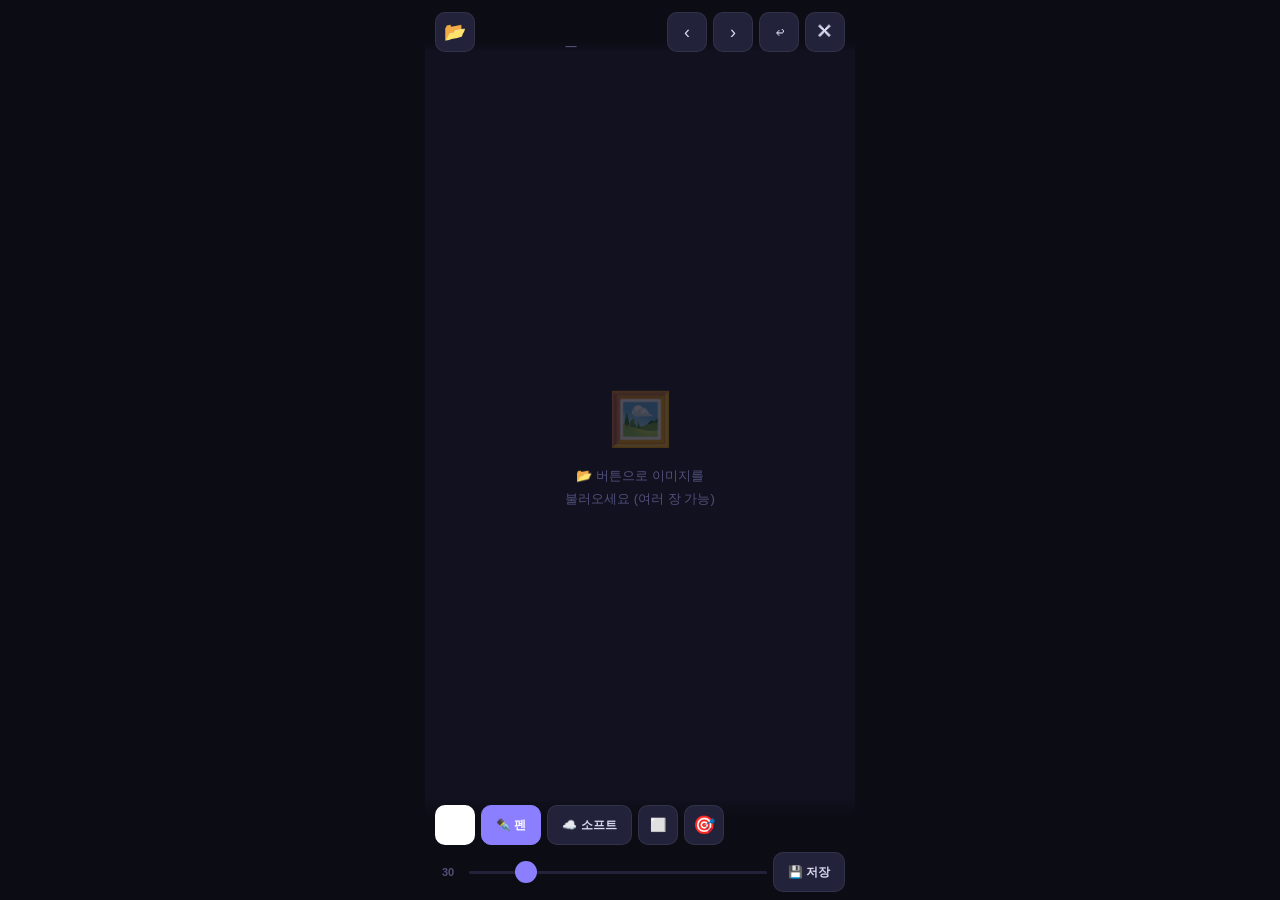
<file: index.html>
<!DOCTYPE html>
<html lang="ko">
<head>
<meta charset="UTF-8">
<meta name="viewport" content="width=device-width, initial-scale=1.0, maximum-scale=1.0, user-scalable=no, viewport-fit=cover">
<meta name="apple-mobile-web-app-capable" content="yes">
<meta name="apple-mobile-web-app-status-bar-style" content="black-translucent">
<title>WhitePaint</title>
<style>
*{box-sizing:border-box;margin:0;padding:0;-webkit-tap-highlight-color:transparent;}
:root{--bg:#0c0c14;--surface:#181828;--surface2:#22223a;--border:rgba(255,255,255,0.07);--text:#d8d8f0;--dim:#50507a;--accent:#8b7fff;}
html,body{width:100%;height:100%;overflow:hidden;background:var(--bg);}
body{display:flex;justify-content:center;align-items:center;}
#app{width:100%;max-width:430px;height:100dvh;position:relative;display:flex;flex-direction:column;background:var(--bg);}

#canvas-wrap{flex:1;position:relative;overflow:hidden;background:#111120;}
#main-canvas{position:absolute;top:50%;left:50%;transform-origin:center center;touch-action:none;}
#cursor-layer{position:absolute;inset:0;pointer-events:none;z-index:5;}

#empty{position:absolute;top:50%;left:50%;transform:translate(-50%,-50%);text-align:center;pointer-events:none;font-family:-apple-system,sans-serif;}
#empty .ico{font-size:52px;opacity:.25;margin-bottom:14px;}
#empty .hint{color:var(--dim);font-size:13px;line-height:1.8;}

#header{position:absolute;top:0;left:0;right:0;z-index:20;padding:env(safe-area-inset-top,0) 10px 0;height:calc(52px + env(safe-area-inset-top,0));display:flex;align-items:flex-end;gap:6px;background:linear-gradient(to bottom,rgba(12,12,20,.97) 80%,transparent);}

#toolbar{position:absolute;bottom:0;left:0;right:0;z-index:20;padding:8px 10px calc(env(safe-area-inset-bottom,0) + 8px);background:linear-gradient(to top,rgba(12,12,20,.98) 80%,transparent);display:flex;flex-direction:column;gap:7px;}
.row{display:flex;align-items:center;gap:6px;}

.btn{display:flex;align-items:center;justify-content:center;border:none;border-radius:10px;background:var(--surface2);color:var(--text);border:1px solid var(--border);font-family:-apple-system,sans-serif;-webkit-user-select:none;user-select:none;cursor:pointer;}
.btn:active{opacity:.65;}
.btn.active{background:var(--accent);border-color:var(--accent);color:#fff;}
.btn.ico{width:40px;height:40px;font-size:18px;}
.btn.txt{height:40px;padding:0 14px;font-size:12px;font-weight:600;}

#open-wrap{position:relative;width:40px;height:40px;flex-shrink:0;}
#open-btn{width:40px;height:40px;pointer-events:none;position:absolute;inset:0;}
#file-input{position:absolute;inset:0;width:100%;height:100%;opacity:0;cursor:pointer;font-size:0;z-index:2;}

#file-info{color:var(--dim);font-size:11px;font-weight:700;flex:1;text-align:center;font-family:-apple-system,sans-serif;-webkit-user-select:none;user-select:none;}
#color-dot{width:40px;height:40px;border-radius:10px;border:2px solid rgba(255,255,255,.18);cursor:pointer;flex-shrink:0;-webkit-user-select:none;user-select:none;}
.slider-wrap{flex:1;display:flex;align-items:center;gap:8px;}
.sz-label{color:var(--dim);font-size:11px;font-weight:700;min-width:26px;text-align:center;font-family:-apple-system,sans-serif;-webkit-user-select:none;user-select:none;}
input[type=range]{-webkit-appearance:none;flex:1;height:3px;border-radius:2px;background:var(--surface2);outline:none;}
input[type=range]::-webkit-slider-thumb{-webkit-appearance:none;width:22px;height:22px;border-radius:50%;background:var(--accent);cursor:pointer;}

#palette{position:absolute;bottom:calc(env(safe-area-inset-bottom,0) + 100px);left:10px;background:var(--surface);border:1px solid var(--border);border-radius:16px;padding:12px;display:none;flex-wrap:wrap;gap:8px;width:204px;z-index:30;box-shadow:0 10px 40px rgba(0,0,0,.6);}
#palette.open{display:flex;}
.sw{width:38px;height:38px;border-radius:8px;cursor:pointer;border:2px solid rgba(255,255,255,.1);-webkit-user-select:none;user-select:none;}
.sw.sel{border-color:var(--accent);box-shadow:0 0 8px var(--accent);}
#custom-wrap{width:38px;height:38px;border-radius:8px;overflow:hidden;position:relative;border:2px solid rgba(255,255,255,.1);background:#2a2a4a;display:flex;align-items:center;justify-content:center;font-size:16px;cursor:pointer;}
#custom-input{position:absolute;width:200%;height:200%;top:-50%;left:-50%;opacity:0;cursor:pointer;}

#zoom-gauge{position:absolute;bottom:calc(env(safe-area-inset-bottom,0) + 108px);left:50%;transform:translateX(-50%);background:rgba(12,12,20,.88);border:1px solid var(--border);border-radius:20px;padding:6px 14px;display:flex;align-items:center;gap:8px;z-index:25;opacity:0;transition:opacity .2s;pointer-events:none;}
#zoom-gauge.show{opacity:1;}
#zoom-bar-wrap{width:80px;height:4px;background:var(--surface2);border-radius:2px;overflow:hidden;}
#zoom-bar{height:100%;background:var(--accent);border-radius:2px;transition:width .1s;}
#zoom-pct{color:var(--text);font-size:11px;font-weight:700;font-family:-apple-system,sans-serif;min-width:34px;text-align:right;}

#save-overlay{position:fixed;inset:0;z-index:50;background:#000;display:none;flex-direction:column;}
#save-overlay.open{display:flex;}
#save-hd{padding:calc(env(safe-area-inset-top,0) + 10px) 14px 12px;display:flex;align-items:center;gap:14px;background:rgba(12,12,20,.95);border-bottom:1px solid var(--border);flex-shrink:0;}
#save-back-btn{background:none;border:none;color:var(--accent);font-size:15px;font-weight:700;cursor:pointer;font-family:-apple-system,sans-serif;padding:0;-webkit-user-select:none;user-select:none;}
#save-hd span{color:var(--dim);font-size:12px;font-family:-apple-system,sans-serif;}
#save-img-wrap{flex:1;overflow:auto;display:flex;align-items:center;justify-content:center;padding:10px;}
#save-img{max-width:100%;border-radius:8px;display:block;}

#toast{position:fixed;top:calc(env(safe-area-inset-top,0) + 58px);left:50%;transform:translateX(-50%) translateY(-12px);background:rgba(26,26,46,.96);color:var(--text);padding:10px 22px;border-radius:24px;font-size:13px;font-weight:500;z-index:100;opacity:0;transition:all .25s;white-space:nowrap;border:1px solid var(--border);pointer-events:none;font-family:-apple-system,sans-serif;}
#toast.show{opacity:1;transform:translateX(-50%) translateY(0);}
</style>
</head>
<body>
<div id="app">
  <div id="canvas-wrap">
    <canvas id="main-canvas"></canvas>
    <canvas id="cursor-layer"></canvas>
    <div id="empty">
      <div class="ico">🖼️</div>
      <div class="hint">📂 버튼으로 이미지를<br>불러오세요 (여러 장 가능)</div>
    </div>
  </div>

  <div id="header">
    <div id="open-wrap">
      <div class="btn ico" id="open-btn">📂</div>
      <input type="file" id="file-input" accept="image/*" multiple>
    </div>
    <span id="file-info">—</span>
    <button class="btn ico" id="btn-prev">‹</button>
    <button class="btn ico" id="btn-next">›</button>
    <button class="btn ico" id="btn-undo">↩</button>
    <button class="btn ico" id="btn-close">✕</button>
  </div>

  <div id="palette"></div>

  <div id="zoom-gauge">
    <div id="zoom-bar-wrap"><div id="zoom-bar" style="width:12%"></div></div>
    <span id="zoom-pct">100%</span>
  </div>

  <div id="toolbar">
    <div class="row">
      <div id="color-dot" style="background:#ffffff"></div>
      <button class="btn txt active" id="btn-pen">✒️ 펜</button>
      <button class="btn txt" id="btn-soft">☁️ 소프트</button>
      <button class="btn ico" id="btn-eraser">◻️</button>
      <button class="btn ico" id="btn-auto">🎯</button>
    </div>
    <div class="row">
      <div class="slider-wrap">
        <span class="sz-label" id="sz-display">30</span>
        <input type="range" id="sz-slider" min="4" max="160" value="30">
      </div>
      <button class="btn txt" id="btn-save">💾 저장</button>
    </div>
  </div>

  <div id="save-overlay">
    <div id="save-hd">
      <button id="save-back-btn">← 뒤로</button>
      <span>이미지 길게 누르기 → 사진에 추가</span>
    </div>
    <div id="save-img-wrap">
      <img id="save-img" alt="">
    </div>
  </div>

  <div id="toast"></div>
</div>

<script>
const S={imgs:[],idx:-1,undos:[],maxUndo:18,brush:'pen',size:30,color:'#ffffff',painting:false,lx:0,ly:0,scale:1};
const V={scale:1,tx:0,ty:0};
let pinching=false,pinchDist0=0,pinchCx=0,pinchCy=0;
let lastTap=0;

const wrap=document.getElementById('canvas-wrap');
const canvas=document.getElementById('main-canvas');
const ctx=canvas.getContext('2d',{willReadFrequently:true});
const cursorCv=document.getElementById('cursor-layer');
const cctx=cursorCv.getContext('2d');
const empty=document.getElementById('empty');
const fileInput=document.getElementById('file-input');
const fileInfo=document.getElementById('file-info');
const palette=document.getElementById('palette');
const toast=document.getElementById('toast');
const szSlider=document.getElementById('sz-slider');
const szDisplay=document.getElementById('sz-display');
const colorDot=document.getElementById('color-dot');

const zoomGauge=document.getElementById('zoom-gauge');
const zoomBar=document.getElementById('zoom-bar');
const zoomPct=document.getElementById('zoom-pct');
let zoomHideT=null;
function updateZoomGauge(){
  const pct=Math.round(V.scale*100);
  const logMin=Math.log(0.3),logMax=Math.log(8);
  const w=Math.max(2,Math.round(((Math.log(V.scale)-logMin)/(logMax-logMin))*100));
  zoomBar.style.width=w+'%';
  zoomPct.textContent=pct+'%';
  zoomGauge.classList.add('show');
  clearTimeout(zoomHideT);
  zoomHideT=setTimeout(()=>zoomGauge.classList.remove('show'),1400);
}

function applyView(){
  canvas.style.transform=`translate(calc(-50% + ${V.tx}px), calc(-50% + ${V.ty}px)) scale(${V.scale})`;
}
function resetView(offsetY){V.scale=1;V.tx=0;V.ty=offsetY||0;applyView();}

const COLORS=['#ffffff','#e0e0e0','#aaaaaa','#555555','#111111','#ff6b6b','#ff9f43','#ffd93d','#6bcb77','#4d96ff','#c77dff','#ff6bbd','#a8f0e0','#ffe0a8','#b0d0ff'];
(function(){
  COLORS.forEach(c=>{
    const d=document.createElement('div');
    d.className='sw'+(c===S.color?' sel':'');
    d.style.background=c;
    d.addEventListener('click',()=>pickColor(c,d));
    palette.appendChild(d);
  });
  const cw=document.createElement('div');cw.id='custom-wrap';cw.textContent='🎨';
  const ci=document.createElement('input');ci.type='color';ci.id='custom-input';ci.value='#ffffff';
  ci.addEventListener('input',e=>pickColor(e.target.value,null));
  cw.appendChild(ci);palette.appendChild(cw);
})();

function pickColor(c,el){
  S.color=c;colorDot.style.background=c;
  document.querySelectorAll('.sw').forEach(s=>s.classList.remove('sel'));
  if(el)el.classList.add('sel');
  palette.classList.remove('open');
  if(S.brush==='eraser'){S.brush='pen';syncUI();}
}
function syncUI(){
  ['pen','soft','eraser'].forEach(t=>document.getElementById('btn-'+t).classList.toggle('active',S.brush===t));
}

fileInput.addEventListener('change',e=>{
  const files=Array.from(e.target.files);e.target.value='';
  if(!files.length)return;
  const startIdx=S.imgs.length;let done=0;
  files.forEach(f=>{
    const url=URL.createObjectURL(f);
    const img=new Image();
    img.onload=()=>{
      S.imgs.push({file:f,url,img,w:img.naturalWidth,h:img.naturalHeight});
      S.undos.push([]);
      if(++done===files.length)goTo(startIdx);
    };
    img.src=url;
  });
});

function goTo(idx){if(idx<0||idx>=S.imgs.length)return;S.idx=idx;renderImage();updateInfo();}

function renderImage(){
  const im=S.imgs[S.idx];if(!im)return;
  const hh=document.getElementById('header').offsetHeight;
  const th=document.getElementById('toolbar').offsetHeight;
  const availW=wrap.clientWidth;
  const availH=wrap.clientHeight-hh-th;
  const offsetY=(hh-th)/2;
  S.scale=Math.min(availW/im.w,availH/im.h,1);
  canvas.width=im.w;canvas.height=im.h;
  canvas.style.width=Math.round(im.w*S.scale)+'px';
  canvas.style.height=Math.round(im.h*S.scale)+'px';
  resetView(offsetY);
  ctx.drawImage(im.img,0,0);
  empty.style.display='none';
}
function updateInfo(){fileInfo.textContent=S.imgs.length?`${S.idx+1} / ${S.imgs.length}`:'—';}

function pushUndo(){
  const st=S.undos[S.idx];if(!st)return;
  if(st.length>=S.maxUndo)st.shift();
  st.push(ctx.getImageData(0,0,canvas.width,canvas.height));
}
function undo(){
  const st=S.undos[S.idx];
  if(!st||!st.length){showToast('더 이상 없어요');return;}
  ctx.putImageData(st.pop(),0,0);
}

function coords(cx,cy){const r=canvas.getBoundingClientRect();return{x:(cx-r.left)*(canvas.width/r.width),y:(cy-r.top)*(canvas.height/r.height)};}
function hex2rgb(h){return{r:parseInt(h.slice(1,3),16),g:parseInt(h.slice(3,5),16),b:parseInt(h.slice(5,7),16)};}

function paint(cx,cy,first){
  const{x,y}=coords(cx,cy);
  const sz=S.size/S.scale/V.scale;
  if(S.brush==='eraser'){
    ctx.save();ctx.beginPath();ctx.arc(x,y,sz,0,Math.PI*2);ctx.clip();
    ctx.drawImage(S.imgs[S.idx].img,0,0);ctx.restore();
    S.lx=x;S.ly=y;return;
  }
  const{r,g,b}=hex2rgb(S.color);
  ctx.save();
  if(S.brush==='soft'){
    const gr=ctx.createRadialGradient(x,y,0,x,y,sz);
    gr.addColorStop(0,`rgba(${r},${g},${b},1)`);
    gr.addColorStop(.45,`rgba(${r},${g},${b},.85)`);
    gr.addColorStop(.75,`rgba(${r},${g},${b},.4)`);
    gr.addColorStop(1,`rgba(${r},${g},${b},0)`);
    ctx.fillStyle=gr;ctx.beginPath();ctx.arc(x,y,sz,0,Math.PI*2);ctx.fill();
  }else{
    ctx.strokeStyle=S.color;ctx.lineWidth=sz;ctx.lineCap='round';ctx.lineJoin='round';
    if(first){ctx.fillStyle=S.color;ctx.beginPath();ctx.arc(x,y,sz/2,0,Math.PI*2);ctx.fill();}
    else{ctx.beginPath();ctx.moveTo(S.lx,S.ly);ctx.lineTo(x,y);ctx.stroke();}
  }
  ctx.restore();S.lx=x;S.ly=y;
}

function drawCursor(cx,cy){
  const wr=wrap.getBoundingClientRect();
  const x=cx-wr.left,y=cy-wr.top;
  cursorCv.width=wr.width;cursorCv.height=wr.height;
  cctx.clearRect(0,0,wr.width,wr.height);
  const r=S.size/2;
  if(S.brush==='soft'){
    const gr=cctx.createRadialGradient(x,y,0,x,y,r);
    gr.addColorStop(0,'rgba(255,255,255,.2)');gr.addColorStop(1,'rgba(255,255,255,0)');
    cctx.fillStyle=gr;cctx.beginPath();cctx.arc(x,y,r,0,Math.PI*2);cctx.fill();
  }
  cctx.strokeStyle=S.brush==='eraser'?'#ff6b8a':'rgba(255,255,255,.75)';
  cctx.lineWidth=1.5;cctx.setLineDash([4,3]);
  cctx.beginPath();cctx.arc(x,y,r,0,Math.PI*2);cctx.stroke();
}
function clearCursor(){cctx.clearRect(0,0,cursorCv.width,cursorCv.height);}

function getDist(t){const dx=t[0].clientX-t[1].clientX,dy=t[0].clientY-t[1].clientY;return Math.sqrt(dx*dx+dy*dy);}
function getCenter(t){return{x:(t[0].clientX+t[1].clientX)/2,y:(t[0].clientY+t[1].clientY)/2};}

canvas.addEventListener('touchstart',e=>{
  e.preventDefault();palette.classList.remove('open');
  if(S.idx<0)return;
  if(e.touches.length>=2){
    pinching=true;S.painting=false;
    pinchDist0=getDist(e.touches);
    const c=getCenter(e.touches);pinchCx=c.x;pinchCy=c.y;
  }else if(e.touches.length===1&&!pinching){
    const now=Date.now();
    if(now-lastTap<280){resetView(V.ty);updateZoomGauge();}
    lastTap=now;
    S.painting=true;pushUndo();
    const t=e.touches[0];paint(t.clientX,t.clientY,true);drawCursor(t.clientX,t.clientY);
  }
},{passive:false});

canvas.addEventListener('touchmove',e=>{
  e.preventDefault();
  if(e.touches.length>=2&&pinching){
    const d=getDist(e.touches);const c=getCenter(e.touches);
    V.scale=Math.max(0.3,Math.min(8,V.scale*(d/pinchDist0)));
    V.tx+=c.x-pinchCx;V.ty+=c.y-pinchCy;
    pinchDist0=d;pinchCx=c.x;pinchCy=c.y;
    applyView();updateZoomGauge();
  }else if(e.touches.length===1&&S.painting&&!pinching){
    const t=e.touches[0];paint(t.clientX,t.clientY,false);drawCursor(t.clientX,t.clientY);
  }
},{passive:false});

canvas.addEventListener('touchend',e=>{
  e.preventDefault();
  if(e.touches.length<2)pinching=false;
  if(e.touches.length===0){S.painting=false;clearCursor();}
},{passive:false});

canvas.addEventListener('mousedown',e=>{if(S.idx<0)return;S.painting=true;pushUndo();paint(e.clientX,e.clientY,true);});
canvas.addEventListener('mousemove',e=>{if(!S.painting){drawCursor(e.clientX,e.clientY);return;}paint(e.clientX,e.clientY,false);drawCursor(e.clientX,e.clientY);});
canvas.addEventListener('mouseup',()=>S.painting=false);
canvas.addEventListener('mouseleave',()=>{S.painting=false;clearCursor();});

function doSave(){
  if(S.idx<0){showToast('이미지를 먼저 불러오세요');return;}
  document.getElementById('save-img').src=canvas.toDataURL('image/jpeg',0.96);
  document.getElementById('save-overlay').classList.add('open');
}
document.getElementById('save-back-btn').addEventListener('click',()=>document.getElementById('save-overlay').classList.remove('open'));

function closeImage(){
  if(S.idx<0)return;
  S.imgs.splice(S.idx,1);S.undos.splice(S.idx,1);
  if(S.imgs.length===0){S.idx=-1;canvas.width=0;canvas.height=0;empty.style.display='';updateInfo();}
  else goTo(Math.min(S.idx,S.imgs.length-1));
}

let toastT;
function showToast(msg,dur=2000){toast.textContent=msg;toast.classList.add('show');clearTimeout(toastT);toastT=setTimeout(()=>toast.classList.remove('show'),dur);}

document.getElementById('btn-undo').addEventListener('click',undo);
document.getElementById('btn-prev').addEventListener('click',()=>goTo(S.idx-1));
document.getElementById('btn-next').addEventListener('click',()=>goTo(S.idx+1));
document.getElementById('btn-pen').addEventListener('click',()=>{S.brush='pen';syncUI();});
document.getElementById('btn-soft').addEventListener('click',()=>{S.brush='soft';syncUI();});
document.getElementById('btn-eraser').addEventListener('click',()=>{S.brush=S.brush==='eraser'?'pen':'eraser';syncUI();});
szSlider.addEventListener('input',e=>{S.size=+e.target.value;szDisplay.textContent=S.size;});
colorDot.addEventListener('click',()=>palette.classList.toggle('open'));
document.getElementById('btn-save').addEventListener('click',()=>{palette.classList.remove('open');doSave();});
document.getElementById('btn-close').addEventListener('click',()=>{if(S.idx<0)return;if(confirm('이 사진을 목록에서 제거할까요?'))closeImage();});
wrap.addEventListener('touchstart',()=>palette.classList.remove('open'),{passive:true});
window.addEventListener('resize',()=>{if(S.idx>=0)renderImage();});

function loadScript(src){return new Promise((res,rej)=>{if(document.querySelector(`script[src="${src}"]`)){res();return;}const s=document.createElement('script');s.src=src;s.onload=res;s.onerror=rej;document.head.appendChild(s);});}
let autoDetector=null;
async function autoMosaic(){
  if(S.idx<0){showToast('이미지를 먼저 불러오세요');return;}
  const btn=document.getElementById('btn-auto');btn.textContent='⏳';btn.disabled=true;
  showToast('AI 분석 중...📡',15000);
  try{
    if(!autoDetector){
      await loadScript('https://cdn.jsdelivr.net/npm/@tensorflow/tfjs@4.17.0/dist/tf.min.js');
      await loadScript('https://cdn.jsdelivr.net/npm/@tensorflow-models/pose-detection@2.1.3/dist/pose-detection.min.js');
      autoDetector=await poseDetection.createDetector(poseDetection.SupportedModels.MoveNet,{modelType:poseDetection.movenet.modelType.SINGLEPOSE_LIGHTNING});
    }
    const im=S.imgs[S.idx];
    const poses=await autoDetector.estimatePoses(im.img);
    if(!poses.length){showToast('인물을 찾지 못했어요');btn.textContent='🎯';btn.disabled=false;return;}
    const kp=poses[0].keypoints;
    const lHip=kp[11],rHip=kp[12],lKnee=kp[13],rKnee=kp[14];
    if(lHip.score<0.3&&rHip.score<0.3){showToast('위치를 찾지 못했어요');btn.textContent='🎯';btn.disabled=false;return;}
    let cx,cy,hipW;
    if(lHip.score>=0.3&&rHip.score>=0.3){cx=(lHip.x+rHip.x)/2;cy=(lHip.y+rHip.y)/2;hipW=Math.abs(rHip.x-lHip.x);}
    else if(lHip.score>=0.3){cx=lHip.x;cy=lHip.y;hipW=im.w*0.15;}
    else{cx=rHip.x;cy=rHip.y;hipW=im.w*0.15;}
    if(lKnee.score>0.3||rKnee.score>0.3){const ky=lKnee.score>rKnee.score?lKnee.y:rKnee.y;cy=cy+(ky-cy)*0.25;}
    else cy+=hipW*0.35;
    pushUndo();
    const sz=Math.max(hipW*1.0,im.w*0.08);
    const{r,g,b}=hex2rgb(S.color);
    [[cx,cy],[cx-sz*.3,cy],[cx+sz*.3,cy],[cx,cy-sz*.25],[cx,cy+sz*.25],[cx-sz*.2,cy-sz*.2],[cx+sz*.2,cy-sz*.2],[cx-sz*.2,cy+sz*.2],[cx+sz*.2,cy+sz*.2]].forEach(([px,py])=>{
      const gr=ctx.createRadialGradient(px,py,0,px,py,sz);
      gr.addColorStop(0,`rgba(${r},${g},${b},1)`);gr.addColorStop(.45,`rgba(${r},${g},${b},.85)`);
      gr.addColorStop(.75,`rgba(${r},${g},${b},.4)`);gr.addColorStop(1,`rgba(${r},${g},${b},0)`);
      ctx.fillStyle=gr;ctx.beginPath();ctx.arc(px,py,sz,0,Math.PI*2);ctx.fill();
    });
    showToast('자동 모자이크 완료! ✅');
  }catch(e){showToast('오류: '+e.message);console.error(e);}
  btn.textContent='🎯';btn.disabled=false;
}
document.getElementById('btn-auto').addEventListener('click',autoMosaic);

(async()=>{try{if('wakeLock' in navigator){let wl=await navigator.wakeLock.request('screen');document.addEventListener('visibilitychange',async()=>{if(document.visibilityState==='visible')wl=await navigator.wakeLock.request('screen');});}}catch(e){}})();
</script>
</body>
</html>
</file>
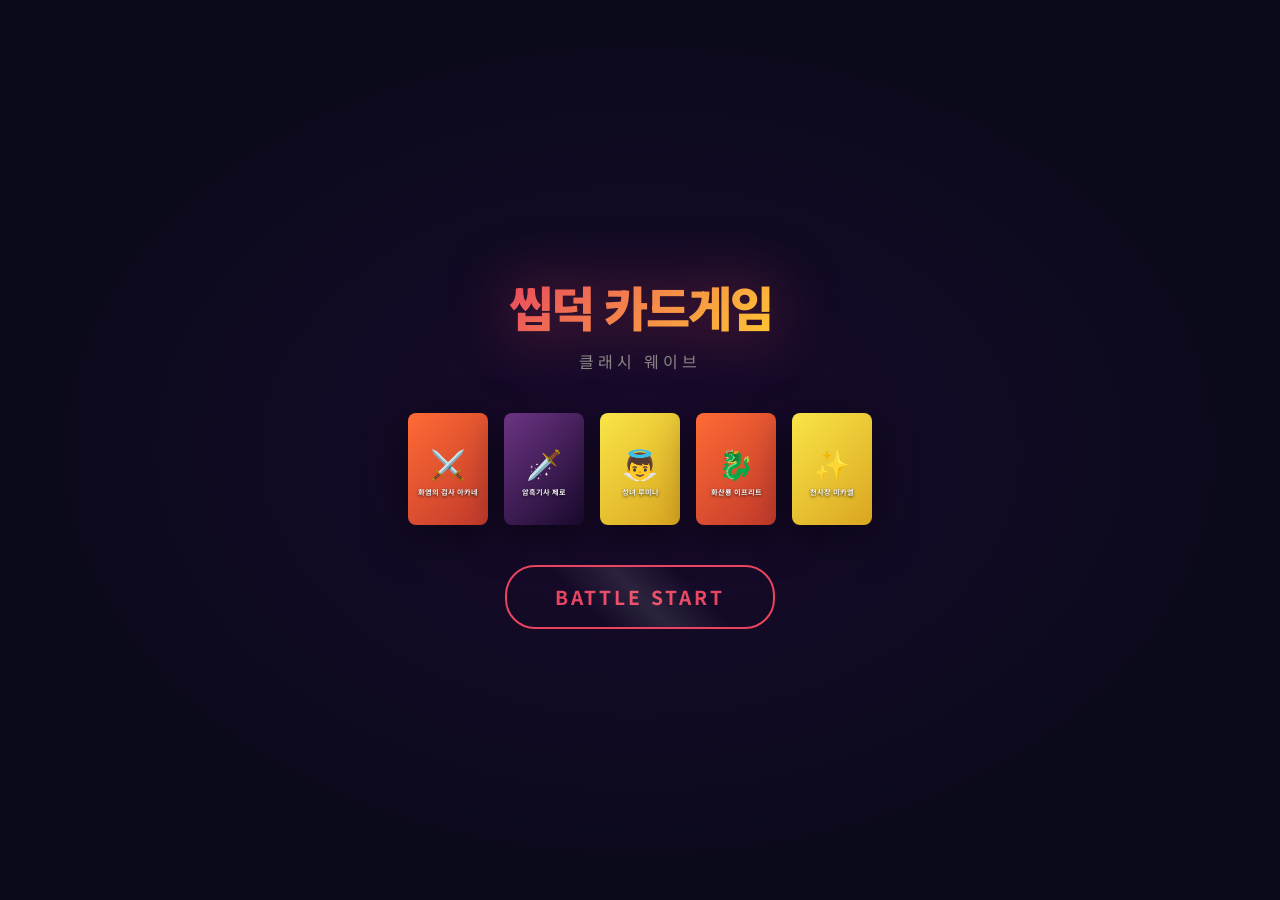
<file: game.html>
<!DOCTYPE html>
<html lang="ko">
<head>
<meta charset="UTF-8">
<meta name="viewport" content="width=device-width, initial-scale=1.0, user-scalable=no">
<title>씹덕 카드게임 — 클래시 웨이브</title>
<style>
@import url('https://fonts.googleapis.com/css2?family=Noto+Sans+KR:wght@400;700;900&display=swap');

:root {
  --fire: #ff4444; --water: #4488ff; --wood: #44bb44;
  --thunder: #ffdd00; --dark: #9944cc; --light: #ffee88;
  --fire-bg: linear-gradient(135deg,#ff6b35,#c0392b);
  --water-bg: linear-gradient(135deg,#3498db,#1a3a6c);
  --wood-bg: linear-gradient(135deg,#27ae60,#145a32);
  --thunder-bg: linear-gradient(135deg,#f1c40f,#b7950b);
  --dark-bg: linear-gradient(135deg,#6c3483,#1a0a2e);
  --light-bg: linear-gradient(135deg,#f9e547,#daa520);
  --gold: #ffc832; --pink: #e94560; --cyan: #00d4ff;
  --bg-dark: #0a0a1a; --bg-panel: rgba(255,255,255,0.04);
}

* { margin:0; padding:0; box-sizing:border-box; -webkit-tap-highlight-color:transparent; }
body { font-family:'Noto Sans KR',sans-serif; background:var(--bg-dark); color:#eee; min-height:100vh; overflow-x:hidden; }

/* ===== PARTICLE CANVAS ===== */
#particleCanvas { position:fixed; top:0; left:0; width:100%; height:100%; z-index:0; pointer-events:none; }

/* ===== SCREENS ===== */
.screen { display:none; position:relative; z-index:1; min-height:100vh; }
.screen.active { display:flex; flex-direction:column; }

/* ===== TITLE SCREEN ===== */
#titleScreen {
  align-items:center; justify-content:center; text-align:center;
  background: radial-gradient(ellipse at center, #1a0a2e 0%, #0a0a1a 70%);
}
.title-logo {
  font-size:3rem; font-weight:900; letter-spacing:-2px;
  background:linear-gradient(135deg, var(--pink), var(--gold), var(--cyan), var(--pink));
  background-size:300% 300%;
  -webkit-background-clip:text; -webkit-text-fill-color:transparent;
  background-clip:text;
  animation: gradientShift 4s ease infinite;
  text-shadow: none;
  filter: drop-shadow(0 0 30px rgba(233,69,96,0.5));
  margin-bottom:8px;
}
.title-sub {
  font-size:1rem; color:#888; margin-bottom:40px;
  letter-spacing:4px; text-transform:uppercase;
}
.title-cards {
  display:flex; gap:16px; margin-bottom:40px; perspective:800px;
}
.title-card-preview {
  width:80px; height:112px; border-radius:8px; position:relative;
  animation: floatCard 3s ease-in-out infinite;
  transform-style:preserve-3d;
  box-shadow: 0 10px 40px rgba(0,0,0,0.5);
}
.title-card-preview:nth-child(1) { animation-delay:0s; }
.title-card-preview:nth-child(2) { animation-delay:0.5s; }
.title-card-preview:nth-child(3) { animation-delay:1s; }
.title-card-preview:nth-child(4) { animation-delay:1.5s; }
.title-card-preview:nth-child(5) { animation-delay:2s; }

.btn-start {
  padding:16px 48px; border:2px solid var(--pink); border-radius:30px;
  background:transparent; color:var(--pink); font-family:inherit;
  font-size:1.2rem; font-weight:700; cursor:pointer;
  letter-spacing:3px; text-transform:uppercase;
  transition:all 0.3s ease; position:relative; overflow:hidden;
}
.btn-start:hover, .btn-start:active {
  background:var(--pink); color:#fff;
  box-shadow:0 0 40px rgba(233,69,96,0.6);
  transform:scale(1.05);
}
.btn-start::before {
  content:''; position:absolute; top:-50%; left:-50%; width:200%; height:200%;
  background:linear-gradient(45deg, transparent 40%, rgba(255,255,255,0.1) 50%, transparent 60%);
  animation: shimmer 2s infinite linear;
}

/* ===== BATTLE SCREEN ===== */
#battleScreen { padding:8px; gap:4px; }

/* HP Bar */
.hp-section { display:flex; align-items:center; gap:8px; padding:4px 8px; }
.hp-section.enemy { flex-direction:row-reverse; }
.hp-label { font-size:0.7rem; font-weight:700; white-space:nowrap; min-width:50px; }
.hp-bar-outer {
  flex:1; height:22px; background:rgba(0,0,0,0.5); border-radius:11px;
  border:1px solid rgba(255,255,255,0.1); overflow:hidden; position:relative;
}
.hp-bar-inner {
  height:100%; border-radius:11px; transition:width 0.8s ease;
  position:relative; overflow:hidden;
}
.hp-bar-inner.player-bar { background:linear-gradient(90deg, #2ecc71, #27ae60); }
.hp-bar-inner.enemy-bar { background:linear-gradient(90deg, #e74c3c, #c0392b); }
.hp-bar-inner::after {
  content:''; position:absolute; top:0; left:0; right:0; height:50%;
  background:linear-gradient(180deg, rgba(255,255,255,0.25), transparent);
  border-radius:11px 11px 0 0;
}
.hp-text {
  position:absolute; right:8px; top:50%; transform:translateY(-50%);
  font-size:0.75rem; font-weight:900; text-shadow:0 1px 3px rgba(0,0,0,0.8);
}
.wave-gauge {
  display:flex; gap:3px; align-items:center;
}
.wave-pip {
  width:10px; height:10px; border-radius:50%; border:1px solid rgba(255,255,255,0.2);
  background:rgba(255,255,255,0.05); transition:all 0.3s;
}
.wave-pip.filled {
  background:var(--cyan); border-color:var(--cyan);
  box-shadow:0 0 8px var(--cyan);
}

/* Battle Field */
.battle-field {
  flex:1; display:flex; flex-direction:column; gap:2px;
  padding:4px; min-height:0;
}
.field-row {
  display:flex; gap:8px; justify-content:center;
  flex:1; min-height:0;
}
.slot {
  flex:1; max-width:140px; border-radius:12px;
  border:2px dashed rgba(255,255,255,0.15);
  background:var(--bg-panel);
  display:flex; align-items:center; justify-content:center;
  position:relative; transition:all 0.3s;
  cursor:pointer; min-height:80px;
}
.slot:hover { border-color:rgba(255,255,255,0.3); }
.slot.droppable {
  border-color:var(--cyan); background:rgba(0,212,255,0.05);
  box-shadow:0 0 15px rgba(0,212,255,0.2);
  animation: slotPulse 1.5s infinite;
}
.slot.has-card { border-style:solid; }
.slot-label {
  position:absolute; top:4px; left:50%; transform:translateX(-50%);
  font-size:0.55rem; color:rgba(255,255,255,0.3); font-weight:700;
}
.vs-divider {
  text-align:center; padding:2px; font-weight:900; font-size:0.9rem;
  background:linear-gradient(90deg, transparent, rgba(233,69,96,0.3), transparent);
  color:var(--pink); letter-spacing:8px;
}

/* ===== CARD (in slot / in hand) ===== */
.card {
  width:100%; height:100%; border-radius:10px; overflow:hidden;
  position:relative; cursor:pointer;
  transition:transform 0.3s, box-shadow 0.3s;
}
.card-face {
  width:100%; height:100%; display:flex; flex-direction:column;
  padding:6px; position:relative;
}
/* Element BG */
.card[data-element="fire"] .card-face    { background:var(--fire-bg); }
.card[data-element="water"] .card-face   { background:var(--water-bg); }
.card[data-element="wood"] .card-face    { background:var(--wood-bg); }
.card[data-element="thunder"] .card-face { background:var(--thunder-bg); }
.card[data-element="dark"] .card-face    { background:var(--dark-bg); }
.card[data-element="light"] .card-face   { background:var(--light-bg); }

/* Card back (enemy hidden) */
.card-back {
  width:100%; height:100%; border-radius:10px;
  background: repeating-linear-gradient(
    45deg, #1a1a3a, #1a1a3a 10px, #151530 10px, #151530 20px
  );
  border:2px solid #333;
  display:flex; align-items:center; justify-content:center;
  font-size:1.5rem; position:relative; overflow:hidden;
}
.card-back::before {
  content:''; position:absolute; inset:8px; border:1px solid rgba(255,255,255,0.08);
  border-radius:6px;
}
.card-back::after {
  content:''; position:absolute; top:-100%; left:-100%; width:300%; height:300%;
  background:linear-gradient(45deg, transparent 40%, rgba(255,255,255,0.03) 50%, transparent 60%);
  animation:shimmer 4s infinite linear;
}

/* Rarity glow */
.card[data-rarity="R"]   { box-shadow:0 0 10px rgba(70,130,230,0.4); border:1px solid #4682E6; }
.card[data-rarity="SR"]  { box-shadow:0 0 15px rgba(180,100,255,0.5); border:1px solid #B464FF; }
.card[data-rarity="SSR"] { box-shadow:0 0 20px rgba(255,200,50,0.6); border:1px solid var(--gold); }
.card[data-rarity="UR"]  { box-shadow:0 0 25px rgba(255,50,50,0.7); border:1px solid #FF3232; }
.card[data-rarity="N"]   { border:1px solid #555; }

/* Holo shimmer for SSR/UR */
.card[data-rarity="SSR"]::before,
.card[data-rarity="UR"]::before {
  content:''; position:absolute; top:-50%; left:-50%; width:200%; height:200%;
  background:linear-gradient(45deg,
    transparent 30%, rgba(255,215,0,0.15) 45%,
    rgba(255,255,255,0.2) 50%, rgba(0,212,255,0.15) 55%, transparent 70%
  );
  animation:shimmer 2.5s infinite linear; z-index:10; pointer-events:none;
}

.card-top { display:flex; justify-content:space-between; align-items:center; }
.card-cost {
  width:22px; height:22px; border-radius:50%;
  background:linear-gradient(135deg,#4a90d9,#2c5aa0);
  display:flex; align-items:center; justify-content:center;
  font-weight:900; font-size:0.7rem; color:#fff;
  border:1.5px solid rgba(255,255,255,0.3);
}
.card-element-icon { font-size:0.9rem; }
.card-rarity-badge {
  font-size:0.5rem; font-weight:900; padding:1px 4px; border-radius:3px;
}
.card-rarity-badge[data-r="N"]   { background:#666; }
.card-rarity-badge[data-r="R"]   { background:#4682E6; }
.card-rarity-badge[data-r="SR"]  { background:#B464FF; }
.card-rarity-badge[data-r="SSR"] { background:linear-gradient(135deg,var(--gold),#FF8C00); color:#1a1a1a; }
.card-rarity-badge[data-r="UR"]  { background:linear-gradient(135deg,#FF3232,#FF0066); }

.card-art {
  flex:1; display:flex; align-items:center; justify-content:center;
  font-size:1.8rem; min-height:30px;
  border-radius:6px; margin:3px 0;
  position:relative; overflow:hidden;
}
.card-art::after {
  content:''; position:absolute; inset:0;
  background:linear-gradient(transparent 50%, rgba(0,0,0,0.3));
}

.card-name-text {
  font-weight:700; font-size:0.55rem; text-align:center;
  text-shadow:0 1px 4px rgba(0,0,0,0.9);
  white-space:nowrap; overflow:hidden; text-overflow:ellipsis;
}
.card-stats-row {
  display:flex; justify-content:center; gap:8px;
  font-size:0.6rem; font-weight:700;
}
.stat-atk { color:#ff6b6b; }
.stat-hp { color:#51cf66; }
.card-skill-text {
  font-size:0.45rem; color:rgba(255,255,255,0.7); text-align:center;
  background:rgba(0,0,0,0.3); border-radius:3px; padding:2px 3px;
  line-height:1.2; margin-top:2px;
}

/* ===== HAND ===== */
.hand-section {
  padding:6px 4px; background:linear-gradient(0deg, rgba(0,0,0,0.6), transparent);
}
.hand-label {
  font-size:0.6rem; color:#666; text-align:center; margin-bottom:4px;
  letter-spacing:2px; text-transform:uppercase;
}
.hand-cards {
  display:flex; gap:6px; overflow-x:auto; padding:4px;
  justify-content:center; flex-wrap:nowrap;
  -webkit-overflow-scrolling:touch;
  scrollbar-width:none;
}
.hand-cards::-webkit-scrollbar { display:none; }

.hand-card-wrapper {
  flex:0 0 auto; width:90px; height:126px;
  transition:transform 0.3s, margin 0.3s;
  cursor:pointer;
}
.hand-card-wrapper:hover { transform:translateY(-8px) scale(1.05); z-index:10; }
.hand-card-wrapper.selected {
  transform:translateY(-16px) scale(1.08);
  z-index:20;
  filter:brightness(1.2);
}
.hand-card-wrapper.selected::after {
  content:'▲ 배치할 슬롯 선택'; position:absolute; bottom:-18px; left:50%;
  transform:translateX(-50%); font-size:0.5rem; color:var(--cyan);
  white-space:nowrap; font-weight:700; animation:blink 1s infinite;
}

/* ===== ACTION BAR ===== */
.action-bar {
  display:flex; gap:8px; padding:6px 12px; justify-content:center;
}
.btn-action {
  padding:10px 28px; border-radius:25px; font-family:inherit;
  font-weight:700; font-size:0.9rem; cursor:pointer;
  border:2px solid; transition:all 0.3s; letter-spacing:1px;
}
.btn-clash {
  border-color:var(--pink); color:var(--pink); background:transparent;
}
.btn-clash:hover, .btn-clash.ready {
  background:var(--pink); color:#fff;
  box-shadow:0 0 30px rgba(233,69,96,0.5);
}
.btn-clash:disabled {
  opacity:0.3; cursor:not-allowed;
  box-shadow:none; background:transparent; color:var(--pink);
}
.btn-reset-slots {
  border-color:#666; color:#888; background:transparent;
}
.btn-reset-slots:hover { border-color:#aaa; color:#aaa; }

/* ===== CLASH OVERLAY ===== */
.clash-overlay {
  display:none; position:fixed; inset:0; z-index:100;
  background:rgba(0,0,0,0.85); backdrop-filter:blur(10px);
  flex-direction:column; align-items:center; justify-content:center;
  gap:20px;
}
.clash-overlay.active { display:flex; }
.clash-title {
  font-size:2.5rem; font-weight:900;
  background:linear-gradient(135deg, var(--pink), var(--gold));
  -webkit-background-clip:text; -webkit-text-fill-color:transparent;
  background-clip:text; animation:clashPulse 0.5s ease;
  letter-spacing:4px;
}
.clash-slot-result {
  display:flex; align-items:center; gap:16px; padding:12px;
  background:rgba(255,255,255,0.03); border-radius:12px;
  min-width:300px; justify-content:center;
  animation:slideInResult 0.4s ease;
  border:1px solid rgba(255,255,255,0.05);
}
.clash-card-mini {
  width:60px; height:80px; border-radius:8px; overflow:hidden;
  display:flex; flex-direction:column; align-items:center; justify-content:center;
  font-size:0.6rem; font-weight:700; text-align:center; padding:4px;
}
.clash-vs { font-size:1.2rem; font-weight:900; color:var(--pink); }
.clash-result-text {
  font-size:0.8rem; font-weight:700; text-align:center; min-width:80px;
}
.clash-result-text.win { color:#2ecc71; }
.clash-result-text.lose { color:#e74c3c; }
.clash-result-text.draw { color:#f1c40f; }
.clash-dmg-text { font-size:0.7rem; color:#ff6b6b; }
.clash-heal-text { font-size:0.7rem; color:#2ecc71; }

.btn-next-turn {
  padding:14px 40px; border:2px solid var(--cyan); border-radius:25px;
  background:transparent; color:var(--cyan); font-family:inherit;
  font-size:1rem; font-weight:700; cursor:pointer; letter-spacing:2px;
  transition:all 0.3s; margin-top:16px;
}
.btn-next-turn:hover {
  background:var(--cyan); color:#000;
  box-shadow:0 0 30px rgba(0,212,255,0.5);
}

/* ===== END SCREEN ===== */
.end-overlay {
  display:none; position:fixed; inset:0; z-index:200;
  background:rgba(0,0,0,0.9); backdrop-filter:blur(20px);
  flex-direction:column; align-items:center; justify-content:center; gap:20px;
}
.end-overlay.active { display:flex; }
.end-title {
  font-size:3rem; font-weight:900; letter-spacing:4px;
}
.end-title.victory {
  background:linear-gradient(135deg, var(--gold), #FF8C00, var(--gold));
  -webkit-background-clip:text; -webkit-text-fill-color:transparent; background-clip:text;
  animation:gradientShift 2s infinite;
  filter:drop-shadow(0 0 30px rgba(255,200,50,0.5));
}
.end-title.defeat {
  color:#e74c3c;
  text-shadow:0 0 30px rgba(231,76,60,0.5);
}
.end-sub { font-size:1rem; color:#888; }
.btn-restart {
  padding:14px 40px; border:2px solid var(--gold); border-radius:25px;
  background:transparent; color:var(--gold); font-family:inherit;
  font-size:1rem; font-weight:700; cursor:pointer; letter-spacing:2px;
  transition:all 0.3s;
}
.btn-restart:hover {
  background:var(--gold); color:#000;
  box-shadow:0 0 30px rgba(255,200,50,0.5);
}

/* ===== TURN INDICATOR ===== */
.turn-indicator {
  text-align:center; font-size:0.7rem; color:rgba(255,255,255,0.4);
  padding:2px; letter-spacing:2px;
}

/* ===== ANIMATIONS ===== */
@keyframes gradientShift {
  0%,100% { background-position:0% 50%; }
  50% { background-position:100% 50%; }
}
@keyframes shimmer {
  0% { transform:translateX(-100%) translateY(-100%); }
  100% { transform:translateX(100%) translateY(100%); }
}
@keyframes floatCard {
  0%,100% { transform:translateY(0) rotateY(0deg); }
  25% { transform:translateY(-10px) rotateY(5deg); }
  75% { transform:translateY(-5px) rotateY(-5deg); }
}
@keyframes slotPulse {
  0%,100% { box-shadow:0 0 15px rgba(0,212,255,0.2); }
  50% { box-shadow:0 0 25px rgba(0,212,255,0.4); }
}
@keyframes blink { 0%,100%{opacity:1;} 50%{opacity:0.4;} }
@keyframes clashPulse {
  0% { transform:scale(0.5); opacity:0; }
  50% { transform:scale(1.2); }
  100% { transform:scale(1); opacity:1; }
}
@keyframes slideInResult {
  from { transform:translateX(-30px); opacity:0; }
  to { transform:translateX(0); opacity:1; }
}
@keyframes damageFlash {
  0%,100% { filter:brightness(1); }
  50% { filter:brightness(2) saturate(0); }
}
@keyframes floatDmg {
  0% { transform:translateY(0); opacity:1; }
  100% { transform:translateY(-40px); opacity:0; }
}
@keyframes waveStrike {
  0% { transform:scale(0); opacity:0; }
  50% { transform:scale(1.5); opacity:1; }
  100% { transform:scale(2); opacity:0; }
}

/* ===== MOBILE ===== */
@media (max-width:480px) {
  .title-logo { font-size:2rem; }
  .title-card-preview { width:56px; height:78px; }
  .hand-card-wrapper { width:75px; height:105px; }
  .clash-slot-result { min-width:auto; flex-wrap:wrap; }
}
@media (min-width:768px) {
  .slot { max-width:180px; min-height:120px; }
  .hand-card-wrapper { width:110px; height:154px; }
  .card-name-text { font-size:0.7rem; }
  .card-art { font-size:2.5rem; }
}
</style>
</head>
<body>

<!-- PARTICLES -->
<canvas id="particleCanvas"></canvas>

<!-- ===== TITLE SCREEN ===== -->
<div id="titleScreen" class="screen active">
  <div class="title-logo">씹덕 카드게임</div>
  <div class="title-sub">클래시 웨이브</div>
  <div class="title-cards" id="titleCards"></div>
  <button class="btn-start" id="btnStart">BATTLE START</button>
</div>

<!-- ===== BATTLE SCREEN ===== -->
<div id="battleScreen" class="screen">
  <!-- Enemy HP -->
  <div class="hp-section enemy">
    <div class="hp-label">🤖 ENEMY</div>
    <div class="hp-bar-outer">
      <div class="hp-bar-inner enemy-bar" id="enemyHpBar" style="width:100%"></div>
      <span class="hp-text" id="enemyHpText">30/30</span>
    </div>
    <div class="wave-gauge" id="enemyWave"></div>
  </div>

  <div class="turn-indicator" id="turnIndicator">TURN 1</div>

  <!-- Battle Field -->
  <div class="battle-field">
    <!-- Enemy slots -->
    <div class="field-row" id="enemySlots">
      <div class="slot enemy-slot" data-slot="0"><span class="slot-label">SLOT 1</span></div>
      <div class="slot enemy-slot" data-slot="1"><span class="slot-label">SLOT 2</span></div>
      <div class="slot enemy-slot" data-slot="2"><span class="slot-label">SLOT 3</span></div>
    </div>

    <div class="vs-divider">⚔ CLASH ⚔</div>

    <!-- Player slots -->
    <div class="field-row" id="playerSlots">
      <div class="slot player-slot" data-slot="0"><span class="slot-label">SLOT 1</span></div>
      <div class="slot player-slot" data-slot="1"><span class="slot-label">SLOT 2</span></div>
      <div class="slot player-slot" data-slot="2"><span class="slot-label">SLOT 3</span></div>
    </div>
  </div>

  <!-- Player HP -->
  <div class="hp-section player">
    <div class="hp-label">👤 YOU</div>
    <div class="hp-bar-outer">
      <div class="hp-bar-inner player-bar" id="playerHpBar" style="width:100%"></div>
      <span class="hp-text" id="playerHpText">30/30</span>
    </div>
    <div class="wave-gauge" id="playerWave"></div>
  </div>

  <!-- Action Buttons -->
  <div class="action-bar">
    <button class="btn-action btn-reset-slots" id="btnResetSlots">초기화</button>
    <button class="btn-action btn-clash" id="btnClash" disabled>⚔ CLASH!</button>
  </div>

  <!-- Hand -->
  <div class="hand-section">
    <div class="hand-label">HAND</div>
    <div class="hand-cards" id="handCards"></div>
  </div>
</div>

<!-- ===== CLASH OVERLAY ===== -->
<div class="clash-overlay" id="clashOverlay">
  <div class="clash-title">⚔ CLASH! ⚔</div>
  <div id="clashResults"></div>
  <div id="clashSummary" style="text-align:center;"></div>
  <button class="btn-next-turn" id="btnNextTurn">다음 턴 →</button>
</div>

<!-- ===== END OVERLAY ===== -->
<div class="end-overlay" id="endOverlay">
  <div class="end-title" id="endTitle">VICTORY</div>
  <div class="end-sub" id="endSub"></div>
  <button class="btn-restart" id="btnRestart">다시 하기</button>
</div>

<!-- SCRIPTS -->



<script>
// 카드 데이터베이스
const CARDS_DB = [
  // ===== 캐릭터 카드 =====
  {
    id: "char_001",
    name: "화염의 검사 아카네",
    rarity: "SSR",
    element: "fire",
    type: "character",
    cost: 5,
    atk: 8,
    hp: 5,
    skill: { name: "블레이즈 슬래시", desc: "화속성 상성 추가 데미지 +3" },
    flavor: "불꽃은 내 검에서 태어나 적의 잿더미 위에서 잠든다.",
    art: "⚔️"
  },
  {
    id: "char_002",
    name: "수호의 무녀 미즈키",
    rarity: "SR",
    element: "water",
    type: "character",
    cost: 4,
    atk: 4,
    hp: 8,
    skill: { name: "치유의 물결", desc: "클래시 승리 시 플레이어 HP 2 회복" },
    flavor: "이 물은 상처를 씻고, 마음을 채워줍니다.",
    art: "🏯"
  },
  {
    id: "char_003",
    name: "번개 고양이 라이냥",
    rarity: "R",
    element: "thunder",
    type: "character",
    cost: 2,
    atk: 5,
    hp: 3,
    skill: { name: "스파크 러시", desc: "빈 슬롯 공격 시 데미지 +2" },
    flavor: "냥냥! 찌릿찌릿하다냥~!",
    art: "🐱"
  },
  {
    id: "char_004",
    name: "숲의 정령 리아나",
    rarity: "SR",
    element: "wood",
    type: "character",
    cost: 3,
    atk: 5,
    hp: 6,
    skill: { name: "자연의 가시", desc: "클래시 패배 시 상대에 2 반사 데미지" },
    flavor: "숲이 살아 숨 쉬는 한, 나도 쓰러지지 않아.",
    art: "🌸"
  },
  {
    id: "char_005",
    name: "암흑기사 제로",
    rarity: "SSR",
    element: "dark",
    type: "character",
    cost: 6,
    atk: 9,
    hp: 6,
    skill: { name: "다크 이클립스", desc: "광 속성에 즉사 판정 (ATK 2배)" },
    flavor: "빛이 있는 곳에 반드시 그림자가 있다.",
    art: "🗡️"
  },
  {
    id: "char_006",
    name: "성녀 루미나",
    rarity: "SSR",
    element: "light",
    type: "character",
    cost: 6,
    atk: 6,
    hp: 9,
    skill: { name: "홀리 래디언스", desc: "암 속성에 데미지 2배 + 아군 HP 2 회복" },
    flavor: "어둠이 짙을수록, 빛은 더 눈부시게 빛나는 법이에요.",
    art: "👼"
  },
  {
    id: "char_007",
    name: "폭풍의 사무라이 진",
    rarity: "SR",
    element: "thunder",
    type: "character",
    cost: 4,
    atk: 7,
    hp: 4,
    skill: { name: "일섬", desc: "선공 시 ATK +2" },
    flavor: "바람보다 빠른 검은 번개를 가른다.",
    art: "⛩️"
  },
  {
    id: "char_008",
    name: "빙결의 마녀 유키",
    rarity: "SR",
    element: "water",
    type: "character",
    cost: 5,
    atk: 6,
    hp: 7,
    skill: { name: "프로스트 체인", desc: "상대 ATK -2 약화" },
    flavor: "모든 것은 얼어붙어야 아름다워지는 법.",
    art: "❄️"
  },
  {
    id: "char_009",
    name: "화산룡 이프리트",
    rarity: "SSR",
    element: "fire",
    type: "character",
    cost: 7,
    atk: 10,
    hp: 7,
    skill: { name: "헬파이어 브레스", desc: "클래시 승리 시 인접 슬롯에 3 스플래시 데미지" },
    flavor: "대지가 울부짖고, 하늘이 붉게 물든다.",
    art: "🐉"
  },
  {
    id: "char_010",
    name: "그림자 닌자 카게",
    rarity: "R",
    element: "dark",
    type: "character",
    cost: 3,
    atk: 6,
    hp: 3,
    skill: { name: "그림자 분신", desc: "빈 슬롯 공격 시 데미지 +3" },
    flavor: "보이지 않는 것이 가장 치명적이다.",
    art: "🥷"
  },
  {
    id: "char_011",
    name: "대지의 수호자 가이아",
    rarity: "SR",
    element: "wood",
    type: "character",
    cost: 5,
    atk: 4,
    hp: 10,
    skill: { name: "대지의 축복", desc: "클래시 무승부 시 플레이어 HP 3 회복" },
    flavor: "이 대지 위의 모든 생명은 내가 지킨다.",
    art: "🌳"
  },
  {
    id: "char_012",
    name: "천사장 미카엘",
    rarity: "UR",
    element: "light",
    type: "character",
    cost: 8,
    atk: 9,
    hp: 10,
    skill: { name: "디바인 저지먼트", desc: "웨이브 게이지 MAX 시 ATK 2배" },
    flavor: "심판의 시간이 왔다. 모든 어둠은 여기서 끝난다.",
    art: "✨"
  },
  // ===== 마법 카드 =====
  {
    id: "spell_001",
    name: "화염폭풍",
    rarity: "R",
    element: "fire",
    type: "spell",
    cost: 3,
    atk: 6,
    hp: 0,
    skill: { name: "화염폭풍", desc: "전 슬롯에 3 데미지 (범위 공격)" },
    flavor: "하늘에서 불이 비처럼 쏟아진다.",
    art: "🌋"
  },
  {
    id: "spell_002",
    name: "절대영도",
    rarity: "SR",
    element: "water",
    type: "spell",
    cost: 4,
    atk: 5,
    hp: 0,
    skill: { name: "절대영도", desc: "상대 ATK를 0으로 만듦 (1슬롯)" },
    flavor: "영하 273도. 모든 움직임이 멈추는 온도.",
    art: "🧊"
  },
  {
    id: "spell_003",
    name: "번개 가르기",
    rarity: "R",
    element: "thunder",
    type: "spell",
    cost: 2,
    atk: 7,
    hp: 0,
    skill: { name: "번개 가르기", desc: "ATK가 높지만 반격에 즉사" },
    flavor: "일격에 모든 것을 건다.",
    art: "⚡"
  },
  {
    id: "spell_004",
    name: "생명의 나무",
    rarity: "R",
    element: "wood",
    type: "spell",
    cost: 3,
    atk: 2,
    hp: 0,
    skill: { name: "생명의 나무", desc: "클래시 결과와 무관하게 HP 4 회복" },
    flavor: "뿌리 깊은 나무는 결코 쓰러지지 않는다.",
    art: "🌿"
  }
];

// 속성 상성 테이블
const ELEMENT_ADVANTAGE = {
  fire: 'wood',
  wood: 'thunder',
  thunder: 'water',
  water: 'fire',
  dark: 'light',
  light: 'dark'
};

const ELEMENT_ICONS = {
  fire: '🔥', water: '💧', wood: '🌿',
  thunder: '⚡', dark: '🌙', light: '☀️'
};

const ELEMENT_NAMES = {
  fire: '화', water: '수', wood: '목',
  thunder: '뇌', dark: '암', light: '광'
};

const RARITY_COLORS = {
  N: '#888888', R: '#4682E6', SR: '#B464FF', SSR: '#FFC832', UR: '#FF3232'
};

// ===== 클래시 웨이브 배틀 엔진 =====

class BattleEngine {
  constructor() {
    this.reset();
  }

  reset() {
    this.player = { hp: 30, maxHp: 30, wave: 0, deck: [], hand: [], slots: [null, null, null] };
    this.enemy = { hp: 30, maxHp: 30, wave: 0, deck: [], hand: [], slots: [null, null, null] };
    this.turn = 0;
    this.phase = 'title'; // title, prep, deploy, clash, resolve, end
    this.clashResults = [];
    this.log = [];
  }

  // 덱 초기화: 카드 DB에서 랜덤 12장
  initDecks() {
    const shuffled = [...CARDS_DB].sort(() => Math.random() - 0.5);
    // 양쪽 다 같은 풀에서 뽑되 복사본 사용
    this.player.deck = shuffled.slice(0, 12).map(c => ({...c, uid: 'p_' + c.id + '_' + Math.random().toString(36).substr(2,4)}));
    this.enemy.deck = shuffled.slice(0, 12).map(c => ({...c, uid: 'e_' + c.id + '_' + Math.random().toString(36).substr(2,4)}));

    // 셔플
    this.player.deck.sort(() => Math.random() - 0.5);
    this.enemy.deck.sort(() => Math.random() - 0.5);
  }

  // 초기 핸드 드로우
  initialDraw() {
    for (let i = 0; i < 4; i++) {
      this.drawCard(this.player);
      this.drawCard(this.enemy);
    }
  }

  drawCard(who) {
    if (who.deck.length === 0) return null;
    const card = who.deck.pop();
    who.hand.push(card);
    return card;
  }

  // 턴 시작
  startTurn() {
    this.turn++;
    this.phase = 'deploy';
    this.player.slots = [null, null, null];
    this.enemy.slots = [null, null, null];
    this.clashResults = [];

    // 턴 2부터 드로우
    if (this.turn > 1) {
      this.drawCard(this.player);
      this.drawCard(this.enemy);
    }

    // 덱 소진 시 리셔플 (무한 게임 방지는 나중에)
    this.log.push(`━━ 턴 ${this.turn} 시작 ━━`);
  }

  // 플레이어 카드 배치
  placeCard(slotIndex, cardUid) {
    const idx = this.player.hand.findIndex(c => c.uid === cardUid);
    if (idx === -1) return false;

    // 이미 슬롯에 있는 카드 되돌리기
    if (this.player.slots[slotIndex]) {
      this.player.hand.push(this.player.slots[slotIndex]);
    }

    this.player.slots[slotIndex] = this.player.hand.splice(idx, 1)[0];
    return true;
  }

  // 슬롯에서 카드 회수
  removeFromSlot(slotIndex) {
    if (this.player.slots[slotIndex]) {
      this.player.hand.push(this.player.slots[slotIndex]);
      this.player.slots[slotIndex] = null;
    }
  }

  // AI 카드 배치
  aiPlaceCards() {
    const hand = this.enemy.hand;
    if (hand.length === 0) return;

    // 전략: 2~3장 배치, 강한 카드 우선
    const sorted = [...hand].sort((a, b) => b.atk - a.atk);
    const numToPlace = Math.min(hand.length, Math.random() > 0.3 ? 3 : 2);

    // 슬롯 랜덤 배치
    const slotOrder = [0, 1, 2].sort(() => Math.random() - 0.5);

    for (let i = 0; i < numToPlace; i++) {
      const card = sorted[i];
      const hIdx = this.enemy.hand.findIndex(c => c.uid === card.uid);
      if (hIdx !== -1) {
        this.enemy.slots[slotOrder[i]] = this.enemy.hand.splice(hIdx, 1)[0];
      }
    }
  }

  // 속성 유불리 판정
  getElementMultiplier(attackerElement, defenderElement) {
    if (ELEMENT_ADVANTAGE[attackerElement] === defenderElement) return 1.5;
    if (ELEMENT_ADVANTAGE[defenderElement] === attackerElement) return 0.75;
    return 1.0;
  }

  // 유효 ATK 계산 (스킬 포함)
  getEffectiveAtk(card, opponentCard, who) {
    let atk = card.atk;
    const skill = card.skill.desc;

    // 스킬 효과 적용
    if (skill.includes('빈 슬롯') && !opponentCard) {
      const bonus = parseInt(skill.match(/\+(\d)/)?.[1] || 2);
      atk += bonus;
    }
    if (skill.includes('선공') && card.atk >= (opponentCard?.atk || 0)) {
      atk += 2;
    }
    if (skill.includes('상대 ATK를 0')) {
      // 이 카드가 있으면 상대 ATK 0 처리 (resolve에서 처리)
    }
    if (skill.includes('웨이브 게이지 MAX') && who.wave >= 5) {
      atk *= 2;
    }

    // 속성 배율
    if (opponentCard) {
      // 즉사 판정 (암→광, 광→암 특수)
      if (skill.includes('즉사') && ELEMENT_ADVANTAGE[card.element] === opponentCard.element) {
        atk *= 2;
      }
      if (skill.includes('데미지 2배') && ELEMENT_ADVANTAGE[card.element] === opponentCard.element) {
        atk *= 2;
      }

      const mult = this.getElementMultiplier(card.element, opponentCard.element);
      atk = Math.floor(atk * mult);

      // 상대 약화 스킬
      if (skill.includes('ATK -2')) {
        // 적용은 상대에게 (resolve에서)
      }
    }

    return atk;
  }

  // 클래시 해결!
  resolveClash() {
    this.phase = 'clash';
    this.clashResults = [];

    for (let i = 0; i < 3; i++) {
      const pCard = this.player.slots[i];
      const eCard = this.enemy.slots[i];

      const result = {
        slot: i,
        playerCard: pCard,
        enemyCard: eCard,
        winner: null,
        playerDmg: 0,  // 플레이어가 받는 데미지
        enemyDmg: 0,   // 적이 받는 데미지
        playerHeal: 0,
        enemyHeal: 0,
        effects: []
      };

      if (!pCard && !eCard) {
        result.winner = 'none';
        result.effects.push('빈 슬롯 — 아무 일도 없음');
      } else if (pCard && !eCard) {
        // 플레이어 카드 직격
        let dmg = this.getEffectiveAtk(pCard, null, this.player);
        result.enemyDmg = dmg;
        result.winner = 'player';
        result.effects.push(`${pCard.name} 직격! ${dmg} 데미지`);
        this.player.wave++;
      } else if (!pCard && eCard) {
        // 적 카드 직격
        let dmg = this.getEffectiveAtk(eCard, null, this.enemy);
        result.playerDmg = dmg;
        result.winner = 'enemy';
        result.effects.push(`${eCard.name} 직격! ${dmg} 데미지`);
        this.enemy.wave++;
      } else {
        // 양쪽 모두 카드 있음 — 클래시!
        let pAtk = this.getEffectiveAtk(pCard, eCard, this.player);
        let eAtk = this.getEffectiveAtk(eCard, pCard, this.enemy);

        // 약화 스킬 적용
        if (pCard.skill.desc.includes('ATK -2')) eAtk = Math.max(0, eAtk - 2);
        if (eCard.skill.desc.includes('ATK -2')) pAtk = Math.max(0, pAtk - 2);

        // 절대영도 (ATK 0) 스킬
        if (pCard.skill.desc.includes('ATK를 0')) eAtk = 0;
        if (eCard.skill.desc.includes('ATK를 0')) pAtk = 0;

        const diff = pAtk - eAtk;

        if (diff > 0) {
          result.winner = 'player';
          result.enemyDmg = diff;
          this.player.wave++;
          result.effects.push(`${pCard.name}(${pAtk}) vs ${eCard.name}(${eAtk}) → 승리! ${diff} 데미지`);

          // 반사 데미지
          if (eCard.skill.desc.includes('반사')) {
            const reflect = parseInt(eCard.skill.desc.match(/(\d)/)?.[1] || 2);
            result.playerDmg += reflect;
            result.effects.push(`반사 데미지 ${reflect}!`);
          }
        } else if (diff < 0) {
          result.winner = 'enemy';
          result.playerDmg = Math.abs(diff);
          this.enemy.wave++;
          result.effects.push(`${pCard.name}(${pAtk}) vs ${eCard.name}(${eAtk}) → 패배! ${Math.abs(diff)} 데미지`);

          if (pCard.skill.desc.includes('반사')) {
            const reflect = parseInt(pCard.skill.desc.match(/(\d)/)?.[1] || 2);
            result.enemyDmg += reflect;
            result.effects.push(`반사 데미지 ${reflect}!`);
          }
        } else {
          result.winner = 'draw';
          result.effects.push(`${pCard.name}(${pAtk}) vs ${eCard.name}(${eAtk}) → 무승부!`);

          // 무승부 회복 스킬
          if (pCard.skill.desc.includes('무승부')) {
            const heal = parseInt(pCard.skill.desc.match(/HP (\d)/)?.[1] || 3);
            result.playerHeal = heal;
            result.effects.push(`${pCard.name} 무승부 효과! HP ${heal} 회복`);
          }
          if (eCard.skill.desc.includes('무승부')) {
            const heal = parseInt(eCard.skill.desc.match(/HP (\d)/)?.[1] || 3);
            result.enemyHeal = heal;
          }
        }

        // 승리 시 회복 스킬
        if (result.winner === 'player' && pCard.skill.desc.includes('클래시 승리 시') && pCard.skill.desc.includes('회복')) {
          const heal = parseInt(pCard.skill.desc.match(/HP (\d)/)?.[1] || 2);
          result.playerHeal += heal;
          result.effects.push(`${pCard.name} 승리 보너스! HP ${heal} 회복`);
        }
        if (result.winner === 'enemy' && eCard.skill.desc.includes('클래시 승리 시') && eCard.skill.desc.includes('회복')) {
          const heal = parseInt(eCard.skill.desc.match(/HP (\d)/)?.[1] || 2);
          result.enemyHeal += heal;
        }

        // 스플래시 데미지 (인접 슬롯)
        if (result.winner === 'player' && pCard.skill.desc.includes('스플래시')) {
          const splash = parseInt(pCard.skill.desc.match(/(\d) 스플래시/)?.[1] || 3);
          result.effects.push(`스플래시! 인접 슬롯 ${splash} 데미지`);
          result.splashDmg = { who: 'enemy', amount: splash, fromSlot: i };
        }
        if (result.winner === 'enemy' && eCard.skill.desc.includes('스플래시')) {
          const splash = parseInt(eCard.skill.desc.match(/(\d) 스플래시/)?.[1] || 3);
          result.splashDmg = { who: 'player', amount: splash, fromSlot: i };
        }

        // 화염폭풍/범위 공격
        if (pCard.skill.desc.includes('범위 공격')) {
          result.effects.push(`${pCard.name} 범위 공격!`);
          result.aoeDmg = { who: 'enemy', amount: 3 };
        }
        if (eCard.skill.desc.includes('범위 공격')) {
          result.aoeDmg = { who: 'player', amount: 3 };
        }

        // 번개 가르기 (반격에 즉사)
        if (pCard.skill.desc.includes('반격에 즉사') && result.winner !== 'player') {
          result.effects.push(`${pCard.name} 반격에 즉사!`);
        }
        if (eCard.skill.desc.includes('반격에 즉사') && result.winner !== 'enemy') {
          result.effects.push(`${eCard.name} 반격에 즉사!`);
        }
      }

      // 생명의 나무 (무조건 회복)
      if (pCard && pCard.skill.desc.includes('무관하게')) {
        const heal = parseInt(pCard.skill.desc.match(/HP (\d)/)?.[1] || 4);
        result.playerHeal += heal;
        result.effects.push(`${pCard.name} 무조건 회복! HP +${heal}`);
      }
      if (eCard && eCard.skill.desc.includes('무관하게')) {
        const heal = parseInt(eCard.skill.desc.match(/HP (\d)/)?.[1] || 4);
        result.enemyHeal += heal;
      }

      this.clashResults.push(result);
    }

    // 스플래시/AOE 후처리
    for (const r of this.clashResults) {
      if (r.splashDmg) {
        const adj = [r.splashDmg.fromSlot - 1, r.splashDmg.fromSlot + 1].filter(s => s >= 0 && s < 3);
        for (const s of adj) {
          if (r.splashDmg.who === 'enemy') {
            this.clashResults[s].enemyDmg += r.splashDmg.amount;
          } else {
            this.clashResults[s].playerDmg += r.splashDmg.amount;
          }
        }
      }
      if (r.aoeDmg) {
        for (let j = 0; j < 3; j++) {
          if (j === r.slot) continue;
          if (r.aoeDmg.who === 'enemy') {
            this.clashResults[j].enemyDmg += r.aoeDmg.amount;
          } else {
            this.clashResults[j].playerDmg += r.aoeDmg.amount;
          }
        }
      }
    }

    // 데미지/회복 적용
    let totalPlayerDmg = 0, totalEnemyDmg = 0;
    let totalPlayerHeal = 0, totalEnemyHeal = 0;

    for (const r of this.clashResults) {
      totalPlayerDmg += r.playerDmg;
      totalEnemyDmg += r.enemyDmg;
      totalPlayerHeal += r.playerHeal;
      totalEnemyHeal += r.enemyHeal;
    }

    this.player.hp = Math.min(this.player.maxHp, Math.max(0, this.player.hp - totalPlayerDmg + totalPlayerHeal));
    this.enemy.hp = Math.min(this.enemy.maxHp, Math.max(0, this.enemy.hp - totalEnemyDmg + totalEnemyHeal));

    // 웨이브 게이지 캡
    this.player.wave = Math.min(5, this.player.wave);
    this.enemy.wave = Math.min(5, this.enemy.wave);

    // 웨이브 스트라이크 체크
    if (this.player.wave >= 5) {
      this.enemy.hp = Math.max(0, this.enemy.hp - 5);
      this.player.wave = 0;
      this.log.push('⚡ 플레이어 웨이브 스트라이크! 5 데미지!');
      this.clashResults.push({ special: 'wave_strike', who: 'player', dmg: 5 });
    }
    if (this.enemy.wave >= 5) {
      this.player.hp = Math.max(0, this.player.hp - 5);
      this.enemy.wave = 0;
      this.log.push('⚡ 적 웨이브 스트라이크! 5 데미지!');
      this.clashResults.push({ special: 'wave_strike', who: 'enemy', dmg: 5 });
    }

    // 승패 체크
    if (this.player.hp <= 0 && this.enemy.hp <= 0) {
      this.phase = 'end';
      this.winner = 'draw';
    } else if (this.player.hp <= 0) {
      this.phase = 'end';
      this.winner = 'enemy';
    } else if (this.enemy.hp <= 0) {
      this.phase = 'end';
      this.winner = 'player';
    } else {
      this.phase = 'resolve';
    }

    return this.clashResults;
  }
}

// ===== 씹덕 카드게임 — 메인 앱 컨트롤러 =====

const engine = new BattleEngine();
let selectedCardUid = null;

// ===== PARTICLE SYSTEM =====
const particleCanvas = document.getElementById('particleCanvas');
const pCtx = particleCanvas.getContext('2d');
let particles = [];

function resizeCanvas() {
  particleCanvas.width = window.innerWidth;
  particleCanvas.height = window.innerHeight;
}
window.addEventListener('resize', resizeCanvas);
resizeCanvas();

class Particle {
  constructor() {
    this.reset();
  }
  reset() {
    this.x = Math.random() * particleCanvas.width;
    this.y = Math.random() * particleCanvas.height;
    this.size = Math.random() * 2 + 0.5;
    this.speedY = -(Math.random() * 0.5 + 0.1);
    this.speedX = (Math.random() - 0.5) * 0.3;
    this.opacity = Math.random() * 0.5 + 0.1;
    this.hue = Math.random() > 0.5 ? 340 : 200; // pink or cyan
    this.life = 1;
    this.decay = Math.random() * 0.003 + 0.001;
  }
  update() {
    this.y += this.speedY;
    this.x += this.speedX;
    this.life -= this.decay;
    if (this.life <= 0 || this.y < -10) this.reset();
  }
  draw() {
    pCtx.beginPath();
    pCtx.arc(this.x, this.y, this.size, 0, Math.PI * 2);
    pCtx.fillStyle = `hsla(${this.hue}, 80%, 70%, ${this.opacity * this.life})`;
    pCtx.fill();
  }
}

function initParticles() {
  particles = [];
  for (let i = 0; i < 60; i++) particles.push(new Particle());
}

function animateParticles() {
  pCtx.clearRect(0, 0, particleCanvas.width, particleCanvas.height);
  particles.forEach(p => { p.update(); p.draw(); });
  requestAnimationFrame(animateParticles);
}

initParticles();
animateParticles();

// ===== SCREENS =====
function showScreen(id) {
  document.querySelectorAll('.screen').forEach(s => s.classList.remove('active'));
  document.getElementById(id).classList.add('active');
}

// ===== TITLE SCREEN =====
function initTitle() {
  const container = document.getElementById('titleCards');
  const previewCards = CARDS_DB.filter(c => ['SSR', 'UR'].includes(c.rarity)).slice(0, 5);
  container.innerHTML = previewCards.map(c => `
    <div class="title-card-preview" style="background:${getElementGradient(c.element)};">
      <div style="width:100%;height:100%;display:flex;flex-direction:column;align-items:center;justify-content:center;padding:4px;">
        <div style="font-size:1.8rem;">${c.art}</div>
        <div style="font-size:0.45rem;font-weight:700;text-align:center;margin-top:4px;text-shadow:0 1px 3px rgba(0,0,0,0.8);">${c.name}</div>
      </div>
    </div>
  `).join('');
}

function getElementGradient(el) {
  const map = {
    fire:'linear-gradient(135deg,#ff6b35,#c0392b)',
    water:'linear-gradient(135deg,#3498db,#1a3a6c)',
    wood:'linear-gradient(135deg,#27ae60,#145a32)',
    thunder:'linear-gradient(135deg,#f1c40f,#b7950b)',
    dark:'linear-gradient(135deg,#6c3483,#1a0a2e)',
    light:'linear-gradient(135deg,#f9e547,#daa520)'
  };
  return map[el] || map.fire;
}

// ===== CARD HTML GENERATOR =====
function cardHTML(card, showFace = true) {
  if (!showFace) {
    return `<div class="card-back">🎴</div>`;
  }
  const isChar = card.type === 'character';
  return `
    <div class="card" data-element="${card.element}" data-rarity="${card.rarity}" data-uid="${card.uid}">
      <div class="card-face">
        <div class="card-top">
          <div class="card-cost">${card.cost}</div>
          <span class="card-rarity-badge" data-r="${card.rarity}">${card.rarity}</span>
          <span class="card-element-icon">${ELEMENT_ICONS[card.element]}</span>
        </div>
        <div class="card-art">${card.art}</div>
        <div class="card-name-text">${card.name}</div>
        ${isChar ? `<div class="card-stats-row"><span class="stat-atk">⚔${card.atk}</span><span class="stat-hp">♥${card.hp}</span></div>` : `<div class="card-stats-row"><span class="stat-atk">⚔${card.atk}</span></div>`}
        <div class="card-skill-text">${card.skill.name}: ${card.skill.desc}</div>
      </div>
    </div>
  `;
}

// ===== BATTLE INIT =====
function startBattle() {
  engine.reset();
  engine.initDecks();
  engine.initialDraw();
  engine.startTurn();
  selectedCardUid = null;

  showScreen('battleScreen');
  renderBattle();
}

// ===== RENDER =====
function renderBattle() {
  renderHP();
  renderWaveGauge();
  renderHand();
  renderPlayerSlots();
  renderEnemySlots();
  renderTurnIndicator();
  updateClashButton();
}

function renderHP() {
  const pH = engine.player, eH = engine.enemy;
  document.getElementById('playerHpBar').style.width = `${(pH.hp / pH.maxHp) * 100}%`;
  document.getElementById('enemyHpBar').style.width = `${(eH.hp / eH.maxHp) * 100}%`;
  document.getElementById('playerHpText').textContent = `${pH.hp}/${pH.maxHp}`;
  document.getElementById('enemyHpText').textContent = `${eH.hp}/${eH.maxHp}`;
}

function renderWaveGauge() {
  ['player', 'enemy'].forEach(who => {
    const container = document.getElementById(who + 'Wave');
    const wave = engine[who].wave;
    container.innerHTML = Array.from({length: 5}, (_, i) =>
      `<div class="wave-pip ${i < wave ? 'filled' : ''}"></div>`
    ).join('');
  });
}

function renderHand() {
  const container = document.getElementById('handCards');
  container.innerHTML = engine.player.hand.map(card => `
    <div class="hand-card-wrapper ${selectedCardUid === card.uid ? 'selected' : ''}"
         data-uid="${card.uid}" onclick="selectHandCard('${card.uid}')">
      ${cardHTML(card, true)}
    </div>
  `).join('');
}

function renderPlayerSlots() {
  const slots = document.querySelectorAll('.player-slot');
  slots.forEach((slot, i) => {
    const card = engine.player.slots[i];
    if (card) {
      slot.innerHTML = `<span class="slot-label">SLOT ${i+1}</span>${cardHTML(card, true)}`;
      slot.classList.add('has-card');
      slot.classList.remove('droppable');
    } else {
      slot.innerHTML = `<span class="slot-label">SLOT ${i+1}</span>`;
      slot.classList.remove('has-card');
      slot.classList.toggle('droppable', selectedCardUid !== null);
    }
  });
}

function renderEnemySlots() {
  const slots = document.querySelectorAll('.enemy-slot');
  slots.forEach((slot, i) => {
    slot.innerHTML = `<span class="slot-label">SLOT ${i+1}</span>`;
    slot.classList.remove('has-card');
  });
}

function renderTurnIndicator() {
  document.getElementById('turnIndicator').textContent = `TURN ${engine.turn}`;
}

function updateClashButton() {
  const btn = document.getElementById('btnClash');
  const hasAny = engine.player.slots.some(s => s !== null);
  btn.disabled = !hasAny;
  btn.classList.toggle('ready', hasAny);
}

// ===== INTERACTIONS =====
function selectHandCard(uid) {
  if (selectedCardUid === uid) {
    selectedCardUid = null;
  } else {
    selectedCardUid = uid;
  }
  renderHand();
  renderPlayerSlots();
}

// Slot click
document.querySelectorAll('.player-slot').forEach(slot => {
  slot.addEventListener('click', () => {
    const idx = parseInt(slot.dataset.slot);
    if (selectedCardUid) {
      // Place card
      engine.placeCard(idx, selectedCardUid);
      selectedCardUid = null;
      renderBattle();
    } else if (engine.player.slots[idx]) {
      // Remove card from slot
      engine.removeFromSlot(idx);
      renderBattle();
    }
  });
});

// Reset slots
document.getElementById('btnResetSlots').addEventListener('click', () => {
  for (let i = 0; i < 3; i++) engine.removeFromSlot(i);
  selectedCardUid = null;
  renderBattle();
});

// ===== CLASH! =====
document.getElementById('btnClash').addEventListener('click', async () => {
  if (engine.player.slots.every(s => s === null)) return;

  // AI places cards
  engine.aiPlaceCards();

  // Show enemy cards briefly in slots
  const eSlots = document.querySelectorAll('.enemy-slot');
  engine.enemy.slots.forEach((card, i) => {
    if (card) {
      eSlots[i].innerHTML = `<span class="slot-label">SLOT ${i+1}</span><div class="card-back">🎴</div>`;
      eSlots[i].classList.add('has-card');
    }
  });

  // Disable interactions
  document.getElementById('btnClash').disabled = true;

  // Short delay then resolve
  await sleep(600);

  // Resolve clash
  const results = engine.resolveClash();

  // Show clash overlay
  showClashResults(results);
});

function showClashResults(results) {
  const overlay = document.getElementById('clashOverlay');
  const container = document.getElementById('clashResults');
  const summary = document.getElementById('clashSummary');

  overlay.classList.add('active');

  let html = '';
  let totalPDmg = 0, totalEDmg = 0, totalPHeal = 0, totalEHeal = 0;

  results.forEach((r, idx) => {
    if (r.special === 'wave_strike') {
      html += `
        <div class="clash-slot-result" style="animation-delay:${idx * 0.3}s; border:1px solid var(--cyan);">
          <div style="font-size:1.5rem;">⚡</div>
          <div class="clash-result-text" style="color:var(--cyan);">
            WAVE STRIKE!<br>
            <span style="font-size:1.2rem;">${r.who === 'player' ? '적에게' : '나에게'} ${r.dmg} 데미지!</span>
          </div>
        </div>
      `;
      return;
    }

    totalPDmg += r.playerDmg;
    totalEDmg += r.enemyDmg;
    totalPHeal += r.playerHeal;
    totalEHeal += r.enemyHeal;

    const pCard = r.playerCard;
    const eCard = r.enemyCard;

    const winClass = r.winner === 'player' ? 'win' : r.winner === 'enemy' ? 'lose' : r.winner === 'draw' ? 'draw' : '';
    const winText = r.winner === 'player' ? '승리!' : r.winner === 'enemy' ? '패배!' : r.winner === 'draw' ? '무승부' : '—';

    html += `
      <div class="clash-slot-result" style="animation-delay:${idx * 0.3}s">
        <div class="clash-card-mini" style="background:${pCard ? getElementGradient(pCard.element) : '#222'}; border-radius:8px;">
          ${pCard ? `<div>${pCard.art}</div><div style="font-size:0.5rem;">${pCard.name}</div><div>⚔${engine.getEffectiveAtk ? pCard.atk : pCard.atk}</div>` : '<div style="color:#555;">비어있음</div>'}
        </div>
        <div style="display:flex;flex-direction:column;align-items:center;gap:4px;">
          <div class="clash-vs">VS</div>
          <div class="clash-result-text ${winClass}">${winText}</div>
          ${r.enemyDmg > 0 ? `<div class="clash-dmg-text">적 -${r.enemyDmg} HP</div>` : ''}
          ${r.playerDmg > 0 ? `<div class="clash-dmg-text">나 -${r.playerDmg} HP</div>` : ''}
          ${r.playerHeal > 0 ? `<div class="clash-heal-text">나 +${r.playerHeal} HP</div>` : ''}
        </div>
        <div class="clash-card-mini" style="background:${eCard ? getElementGradient(eCard.element) : '#222'}; border-radius:8px;">
          ${eCard ? `<div>${eCard.art}</div><div style="font-size:0.5rem;">${eCard.name}</div><div>⚔${eCard.atk}</div>` : '<div style="color:#555;">비어있음</div>'}
        </div>
      </div>
    `;
  });

  container.innerHTML = html;

  // Summary
  let summaryHTML = '<div style="margin-top:12px;">';
  if (totalEDmg > 0) summaryHTML += `<span style="color:#2ecc71;font-weight:700;">적에게 총 ${totalEDmg} 데미지!</span> `;
  if (totalPDmg > 0) summaryHTML += `<span style="color:#e74c3c;font-weight:700;">나에게 총 ${totalPDmg} 데미지!</span> `;
  if (totalPHeal > 0) summaryHTML += `<span style="color:#2ecc71;font-weight:700;">HP ${totalPHeal} 회복!</span>`;
  summaryHTML += '</div>';
  summary.innerHTML = summaryHTML;

  // Update HP display
  renderHP();
  renderWaveGauge();

  // Check game end
  const btnNext = document.getElementById('btnNextTurn');
  if (engine.phase === 'end') {
    btnNext.textContent = '결과 보기';
    btnNext.onclick = showEndScreen;
  } else {
    btnNext.textContent = '다음 턴 →';
    btnNext.onclick = nextTurn;
  }
}

function nextTurn() {
  document.getElementById('clashOverlay').classList.remove('active');
  engine.startTurn();
  selectedCardUid = null;
  renderBattle();
}

function showEndScreen() {
  document.getElementById('clashOverlay').classList.remove('active');
  const overlay = document.getElementById('endOverlay');
  const title = document.getElementById('endTitle');
  const sub = document.getElementById('endSub');

  overlay.classList.add('active');

  if (engine.winner === 'player') {
    title.textContent = 'VICTORY!';
    title.className = 'end-title victory';
    sub.textContent = `${engine.turn}턴 만에 승리! 적 HP: ${engine.enemy.hp}`;
  } else if (engine.winner === 'enemy') {
    title.textContent = 'DEFEAT...';
    title.className = 'end-title defeat';
    sub.textContent = `${engine.turn}턴에 패배... 내 HP: ${engine.player.hp}`;
  } else {
    title.textContent = 'DRAW';
    title.className = 'end-title';
    title.style.color = '#f1c40f';
    sub.textContent = '무승부!';
  }

  // Burst particles for victory
  if (engine.winner === 'player') {
    for (let i = 0; i < 40; i++) {
      const p = new Particle();
      p.x = particleCanvas.width / 2;
      p.y = particleCanvas.height / 2;
      p.speedX = (Math.random() - 0.5) * 4;
      p.speedY = (Math.random() - 0.5) * 4;
      p.size = Math.random() * 4 + 1;
      p.hue = Math.random() * 60 + 30; // gold
      p.opacity = 1;
      particles.push(p);
    }
  }
}

// Restart
document.getElementById('btnRestart').addEventListener('click', () => {
  document.getElementById('endOverlay').classList.remove('active');
  startBattle();
});

// ===== START BUTTON =====
document.getElementById('btnStart').addEventListener('click', startBattle);

// ===== UTIL =====
function sleep(ms) { return new Promise(r => setTimeout(r, ms)); }

// ===== INIT =====
initTitle();

</script>
</body>
</html>
</file>
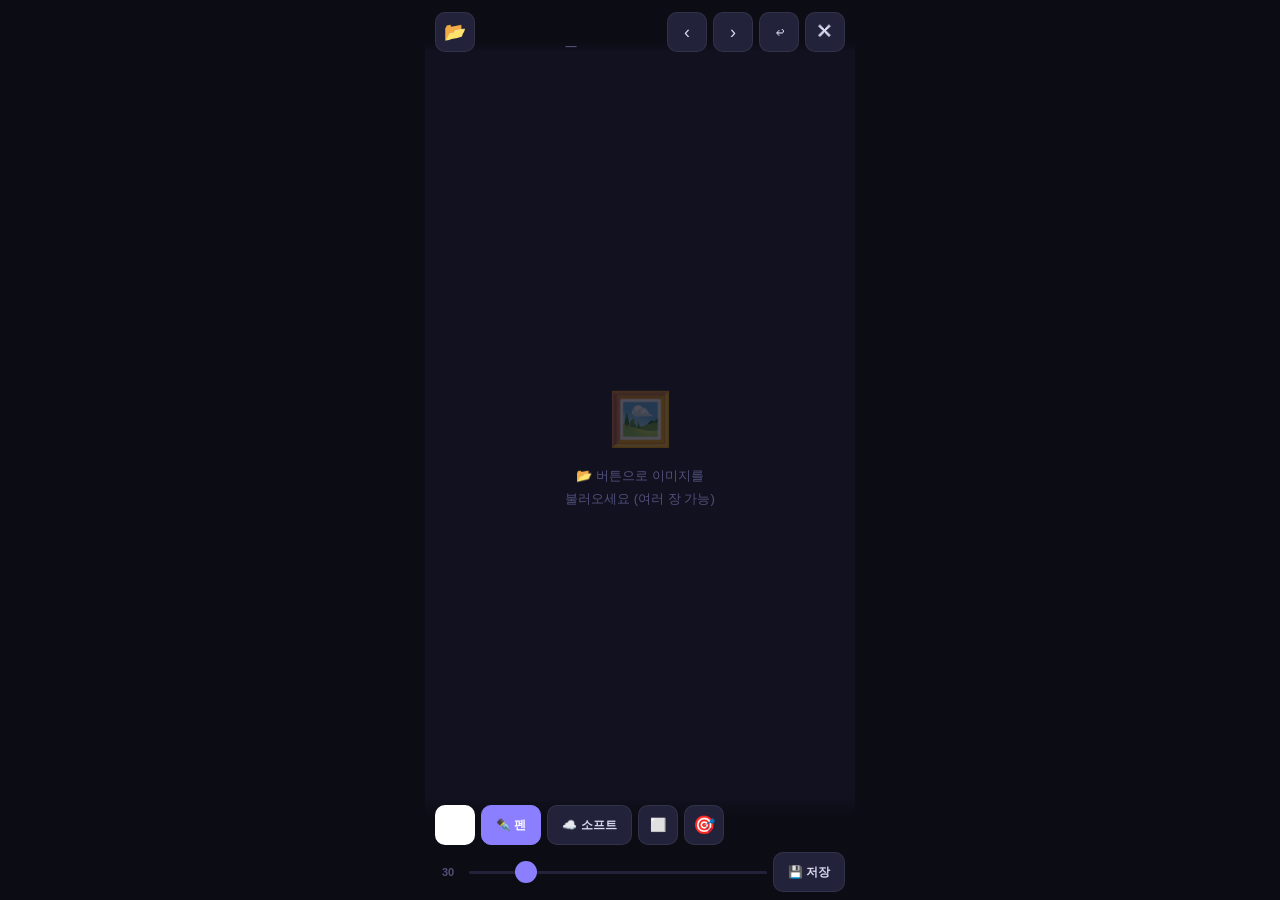
<file: mosaic.html>
<!DOCTYPE html>
<html lang="ko">
<head>
<meta charset="UTF-8">
<meta name="viewport" content="width=device-width, initial-scale=1.0, maximum-scale=1.0, user-scalable=no, viewport-fit=cover">
<meta name="apple-mobile-web-app-capable" content="yes">
<meta name="apple-mobile-web-app-status-bar-style" content="black-translucent">
<title>WhitePaint</title>
<style>
*{box-sizing:border-box;margin:0;padding:0;-webkit-tap-highlight-color:transparent;}
:root{--bg:#0c0c14;--surface:#181828;--surface2:#22223a;--border:rgba(255,255,255,0.07);--text:#d8d8f0;--dim:#50507a;--accent:#8b7fff;}
html,body{width:100%;height:100%;overflow:hidden;background:var(--bg);}
body{display:flex;justify-content:center;align-items:center;}
#app{width:100%;max-width:430px;height:100dvh;position:relative;display:flex;flex-direction:column;background:var(--bg);}

#canvas-wrap{flex:1;position:relative;overflow:hidden;background:#111120;}
#main-canvas{position:absolute;top:50%;left:50%;transform-origin:center center;touch-action:none;}
#cursor-layer{position:absolute;inset:0;pointer-events:none;z-index:5;}

#empty{position:absolute;top:50%;left:50%;transform:translate(-50%,-50%);text-align:center;pointer-events:none;font-family:-apple-system,sans-serif;}
#empty .ico{font-size:52px;opacity:.25;margin-bottom:14px;}
#empty .hint{color:var(--dim);font-size:13px;line-height:1.8;}

#header{position:absolute;top:0;left:0;right:0;z-index:20;padding:env(safe-area-inset-top,0) 10px 0;height:calc(52px + env(safe-area-inset-top,0));display:flex;align-items:flex-end;gap:6px;background:linear-gradient(to bottom,rgba(12,12,20,.97) 80%,transparent);}

#toolbar{position:absolute;bottom:0;left:0;right:0;z-index:20;padding:8px 10px calc(env(safe-area-inset-bottom,0) + 8px);background:linear-gradient(to top,rgba(12,12,20,.98) 80%,transparent);display:flex;flex-direction:column;gap:7px;}
.row{display:flex;align-items:center;gap:6px;}

.btn{display:flex;align-items:center;justify-content:center;border:none;border-radius:10px;background:var(--surface2);color:var(--text);border:1px solid var(--border);font-family:-apple-system,sans-serif;-webkit-user-select:none;user-select:none;cursor:pointer;}
.btn:active{opacity:.65;}
.btn.active{background:var(--accent);border-color:var(--accent);color:#fff;}
.btn.ico{width:40px;height:40px;font-size:18px;}
.btn.txt{height:40px;padding:0 14px;font-size:12px;font-weight:600;}

#open-wrap{position:relative;width:40px;height:40px;flex-shrink:0;}
#open-btn{width:40px;height:40px;pointer-events:none;position:absolute;inset:0;}
#file-input{position:absolute;inset:0;width:100%;height:100%;opacity:0;cursor:pointer;font-size:0;z-index:2;}

#file-info{color:var(--dim);font-size:11px;font-weight:700;flex:1;text-align:center;font-family:-apple-system,sans-serif;-webkit-user-select:none;user-select:none;}
#color-dot{width:40px;height:40px;border-radius:10px;border:2px solid rgba(255,255,255,.18);cursor:pointer;flex-shrink:0;-webkit-user-select:none;user-select:none;}
.slider-wrap{flex:1;display:flex;align-items:center;gap:8px;}
.sz-label{color:var(--dim);font-size:11px;font-weight:700;min-width:26px;text-align:center;font-family:-apple-system,sans-serif;-webkit-user-select:none;user-select:none;}
input[type=range]{-webkit-appearance:none;flex:1;height:3px;border-radius:2px;background:var(--surface2);outline:none;}
input[type=range]::-webkit-slider-thumb{-webkit-appearance:none;width:22px;height:22px;border-radius:50%;background:var(--accent);cursor:pointer;}

#palette{position:absolute;bottom:calc(env(safe-area-inset-bottom,0) + 100px);left:10px;background:var(--surface);border:1px solid var(--border);border-radius:16px;padding:12px;display:none;flex-wrap:wrap;gap:8px;width:204px;z-index:30;box-shadow:0 10px 40px rgba(0,0,0,.6);}
#palette.open{display:flex;}
.sw{width:38px;height:38px;border-radius:8px;cursor:pointer;border:2px solid rgba(255,255,255,.1);-webkit-user-select:none;user-select:none;}
.sw.sel{border-color:var(--accent);box-shadow:0 0 8px var(--accent);}
#custom-wrap{width:38px;height:38px;border-radius:8px;overflow:hidden;position:relative;border:2px solid rgba(255,255,255,.1);background:#2a2a4a;display:flex;align-items:center;justify-content:center;font-size:16px;cursor:pointer;}
#custom-input{position:absolute;width:200%;height:200%;top:-50%;left:-50%;opacity:0;cursor:pointer;}

/* 줌 게이지 */
#zoom-gauge{position:absolute;bottom:calc(env(safe-area-inset-bottom,0) + 108px);left:50%;transform:translateX(-50%);background:rgba(12,12,20,.88);border:1px solid var(--border);border-radius:20px;padding:6px 14px;display:flex;align-items:center;gap:8px;z-index:25;opacity:0;transition:opacity .2s;pointer-events:none;}
#zoom-gauge.show{opacity:1;}
#zoom-bar-wrap{width:80px;height:4px;background:var(--surface2);border-radius:2px;overflow:hidden;}
#zoom-bar{height:100%;background:var(--accent);border-radius:2px;transition:width .1s;}
#zoom-pct{color:var(--text);font-size:11px;font-weight:700;font-family:-apple-system,sans-serif;min-width:34px;text-align:right;}

/* 저장 오버레이 */
#save-overlay{position:fixed;inset:0;z-index:50;background:#000;display:none;flex-direction:column;}
#save-overlay.open{display:flex;}
#save-hd{padding:calc(env(safe-area-inset-top,0) + 10px) 14px 12px;display:flex;align-items:center;gap:14px;background:rgba(12,12,20,.95);border-bottom:1px solid var(--border);flex-shrink:0;}
#save-back-btn{background:none;border:none;color:var(--accent);font-size:15px;font-weight:700;cursor:pointer;font-family:-apple-system,sans-serif;padding:0;-webkit-user-select:none;user-select:none;}
#save-hd span{color:var(--dim);font-size:12px;font-family:-apple-system,sans-serif;}
#save-img-wrap{flex:1;overflow:auto;display:flex;align-items:center;justify-content:center;padding:10px;}
#save-img{max-width:100%;border-radius:8px;display:block;}

#toast{position:fixed;top:calc(env(safe-area-inset-top,0) + 58px);left:50%;transform:translateX(-50%) translateY(-12px);background:rgba(26,26,46,.96);color:var(--text);padding:10px 22px;border-radius:24px;font-size:13px;font-weight:500;z-index:100;opacity:0;transition:all .25s;white-space:nowrap;border:1px solid var(--border);pointer-events:none;font-family:-apple-system,sans-serif;}
#toast.show{opacity:1;transform:translateX(-50%) translateY(0);}
</style>
</head>
<body>
<div id="app">
  <div id="canvas-wrap">
    <canvas id="main-canvas"></canvas>
    <canvas id="cursor-layer"></canvas>
    <div id="empty">
      <div class="ico">🖼️</div>
      <div class="hint">📂 버튼으로 이미지를<br>불러오세요 (여러 장 가능)</div>
    </div>
  </div>

  <div id="header">
    <div id="open-wrap">
      <div class="btn ico" id="open-btn">📂</div>
      <input type="file" id="file-input" accept="image/*" multiple>
    </div>
    <span id="file-info">—</span>
    <button class="btn ico" id="btn-prev">‹</button>
    <button class="btn ico" id="btn-next">›</button>
    <button class="btn ico" id="btn-undo">↩</button>
    <button class="btn ico" id="btn-close">✕</button>
  </div>

  <div id="palette"></div>

  <!-- 줌 게이지 -->
  <div id="zoom-gauge">
    <div id="zoom-bar-wrap"><div id="zoom-bar" style="width:12%"></div></div>
    <span id="zoom-pct">100%</span>
  </div>

  <div id="toolbar">
    <div class="row">
      <div id="color-dot" style="background:#ffffff"></div>
      <button class="btn txt active" id="btn-pen">✒️ 펜</button>
      <button class="btn txt" id="btn-soft">☁️ 소프트</button>
      <button class="btn ico" id="btn-eraser">◻️</button>
      <button class="btn ico" id="btn-auto">🎯</button>
    </div>
    <div class="row">
      <div class="slider-wrap">
        <span class="sz-label" id="sz-display">30</span>
        <input type="range" id="sz-slider" min="4" max="160" value="30">
      </div>
      <button class="btn txt" id="btn-save">💾 저장</button>
    </div>
  </div>

  <!-- 저장 오버레이 -->
  <div id="save-overlay">
    <div id="save-hd">
      <button id="save-back-btn">← 뒤로</button>
      <span>이미지 길게 누르기 → 사진에 추가</span>
    </div>
    <div id="save-img-wrap">
      <img id="save-img" alt="">
    </div>
  </div>

  <div id="toast"></div>
</div>

<script>
const S={imgs:[],idx:-1,undos:[],maxUndo:18,brush:'pen',size:30,color:'#ffffff',painting:false,lx:0,ly:0,scale:1};
const V={scale:1,tx:0,ty:0};
let pinching=false,pinchDist0=0,pinchCx=0,pinchCy=0;
let lastTap=0;

const wrap=document.getElementById('canvas-wrap');
const canvas=document.getElementById('main-canvas');
const ctx=canvas.getContext('2d',{willReadFrequently:true});
const cursorCv=document.getElementById('cursor-layer');
const cctx=cursorCv.getContext('2d');
const empty=document.getElementById('empty');
const fileInput=document.getElementById('file-input');
const fileInfo=document.getElementById('file-info');
const palette=document.getElementById('palette');
const toast=document.getElementById('toast');
const szSlider=document.getElementById('sz-slider');
const szDisplay=document.getElementById('sz-display');
const colorDot=document.getElementById('color-dot');

// ZOOM GAUGE
const zoomGauge=document.getElementById('zoom-gauge');
const zoomBar=document.getElementById('zoom-bar');
const zoomPct=document.getElementById('zoom-pct');
let zoomHideT=null;
function updateZoomGauge(){
  const pct=Math.round(V.scale*100);
  const logMin=Math.log(0.3),logMax=Math.log(8);
  const w=Math.max(2,Math.round(((Math.log(V.scale)-logMin)/(logMax-logMin))*100));
  zoomBar.style.width=w+'%';
  zoomPct.textContent=pct+'%';
  zoomGauge.classList.add('show');
  clearTimeout(zoomHideT);
  zoomHideT=setTimeout(()=>zoomGauge.classList.remove('show'),1400);
}

// VIEW TRANSFORM
function applyView(){
  canvas.style.transform=`translate(calc(-50% + ${V.tx}px), calc(-50% + ${V.ty}px)) scale(${V.scale})`;
}
function resetView(offsetY){
  V.scale=1;V.tx=0;V.ty=offsetY||0;applyView();
}

// PALETTE
const COLORS=['#ffffff','#e0e0e0','#aaaaaa','#555555','#111111','#ff6b6b','#ff9f43','#ffd93d','#6bcb77','#4d96ff','#c77dff','#ff6bbd','#a8f0e0','#ffe0a8','#b0d0ff'];
(function(){
  COLORS.forEach(c=>{
    const d=document.createElement('div');
    d.className='sw'+(c===S.color?' sel':'');
    d.style.background=c;
    d.addEventListener('click',()=>pickColor(c,d));
    palette.appendChild(d);
  });
  const cw=document.createElement('div');cw.id='custom-wrap';cw.textContent='🎨';
  const ci=document.createElement('input');ci.type='color';ci.id='custom-input';ci.value='#ffffff';
  ci.addEventListener('input',e=>pickColor(e.target.value,null));
  cw.appendChild(ci);palette.appendChild(cw);
})();

function pickColor(c,el){
  S.color=c;colorDot.style.background=c;
  document.querySelectorAll('.sw').forEach(s=>s.classList.remove('sel'));
  if(el)el.classList.add('sel');
  palette.classList.remove('open');
  if(S.brush==='eraser'){S.brush='pen';syncUI();}
}
function syncUI(){
  ['pen','soft','eraser'].forEach(t=>document.getElementById('btn-'+t).classList.toggle('active',S.brush===t));
}

// FILE LOAD
fileInput.addEventListener('change',e=>{
  const files=Array.from(e.target.files);e.target.value='';
  if(!files.length)return;
  const startIdx=S.imgs.length;let done=0;
  files.forEach(f=>{
    const url=URL.createObjectURL(f);
    const img=new Image();
    img.onload=()=>{
      S.imgs.push({file:f,url,img,w:img.naturalWidth,h:img.naturalHeight});
      S.undos.push([]);
      if(++done===files.length)goTo(startIdx);
    };
    img.src=url;
  });
});

function goTo(idx){
  if(idx<0||idx>=S.imgs.length)return;
  S.idx=idx;renderImage();updateInfo();
}

function renderImage(){
  const im=S.imgs[S.idx];if(!im)return;
  const hdr=document.getElementById('header');
  const tbar=document.getElementById('toolbar');
  const hh=hdr.offsetHeight;
  const th=tbar.offsetHeight;
  const availW=wrap.clientWidth;
  const availH=wrap.clientHeight-hh-th;
  const offsetY=(hh-th)/2; // shift center to visible area
  S.scale=Math.min(availW/im.w,availH/im.h,1);
  canvas.width=im.w;canvas.height=im.h;
  canvas.style.width=Math.round(im.w*S.scale)+'px';
  canvas.style.height=Math.round(im.h*S.scale)+'px';
  resetView(offsetY);
  ctx.drawImage(im.img,0,0);
  empty.style.display='none';
}
function updateInfo(){fileInfo.textContent=S.imgs.length?`${S.idx+1} / ${S.imgs.length}`:'—';}

// UNDO
function pushUndo(){
  const st=S.undos[S.idx];if(!st)return;
  if(st.length>=S.maxUndo)st.shift();
  st.push(ctx.getImageData(0,0,canvas.width,canvas.height));
}
function undo(){
  const st=S.undos[S.idx];
  if(!st||!st.length){showToast('더 이상 없어요');return;}
  ctx.putImageData(st.pop(),0,0);
}

// DRAW
function coords(cx,cy){
  const r=canvas.getBoundingClientRect();
  return{x:(cx-r.left)*(canvas.width/r.width),y:(cy-r.top)*(canvas.height/r.height)};
}
function hex2rgb(h){return{r:parseInt(h.slice(1,3),16),g:parseInt(h.slice(3,5),16),b:parseInt(h.slice(5,7),16)};}

function paint(cx,cy,first){
  const{x,y}=coords(cx,cy);
  const sz=S.size/S.scale/V.scale;
  if(S.brush==='eraser'){
    ctx.save();ctx.beginPath();ctx.arc(x,y,sz,0,Math.PI*2);ctx.clip();
    ctx.drawImage(S.imgs[S.idx].img,0,0);ctx.restore();
    S.lx=x;S.ly=y;return;
  }
  const{r,g,b}=hex2rgb(S.color);
  ctx.save();
  if(S.brush==='soft'){
    const gr=ctx.createRadialGradient(x,y,0,x,y,sz);
    gr.addColorStop(0,`rgba(${r},${g},${b},1)`);
    gr.addColorStop(.45,`rgba(${r},${g},${b},.85)`);
    gr.addColorStop(.75,`rgba(${r},${g},${b},.4)`);
    gr.addColorStop(1,`rgba(${r},${g},${b},0)`);
    ctx.fillStyle=gr;ctx.beginPath();ctx.arc(x,y,sz,0,Math.PI*2);ctx.fill();
  }else{
    ctx.strokeStyle=S.color;ctx.lineWidth=sz;ctx.lineCap='round';ctx.lineJoin='round';
    if(first){ctx.fillStyle=S.color;ctx.beginPath();ctx.arc(x,y,sz/2,0,Math.PI*2);ctx.fill();}
    else{ctx.beginPath();ctx.moveTo(S.lx,S.ly);ctx.lineTo(x,y);ctx.stroke();}
  }
  ctx.restore();S.lx=x;S.ly=y;
}

// CURSOR
function drawCursor(cx,cy){
  const wr=wrap.getBoundingClientRect();
  const x=cx-wr.left,y=cy-wr.top;
  cursorCv.width=wr.width;cursorCv.height=wr.height;
  cctx.clearRect(0,0,wr.width,wr.height);
  const r=S.size/2;
  if(S.brush==='soft'){
    const gr=cctx.createRadialGradient(x,y,0,x,y,r);
    gr.addColorStop(0,'rgba(255,255,255,.2)');gr.addColorStop(1,'rgba(255,255,255,0)');
    cctx.fillStyle=gr;cctx.beginPath();cctx.arc(x,y,r,0,Math.PI*2);cctx.fill();
  }
  cctx.strokeStyle=S.brush==='eraser'?'#ff6b8a':'rgba(255,255,255,.75)';
  cctx.lineWidth=1.5;cctx.setLineDash([4,3]);
  cctx.beginPath();cctx.arc(x,y,r,0,Math.PI*2);cctx.stroke();
}
function clearCursor(){cctx.clearRect(0,0,cursorCv.width,cursorCv.height);}

// PINCH HELPERS
function getDist(t){const dx=t[0].clientX-t[1].clientX,dy=t[0].clientY-t[1].clientY;return Math.sqrt(dx*dx+dy*dy);}
function getCenter(t){return{x:(t[0].clientX+t[1].clientX)/2,y:(t[0].clientY+t[1].clientY)/2};}

// TOUCH EVENTS
canvas.addEventListener('touchstart',e=>{
  e.preventDefault();
  palette.classList.remove('open');
  if(S.idx<0)return;
  if(e.touches.length>=2){
    pinching=true;S.painting=false;
    pinchDist0=getDist(e.touches);
    const c=getCenter(e.touches);pinchCx=c.x;pinchCy=c.y;
  }else if(e.touches.length===1&&!pinching){
    // double-tap = reset zoom
    const now=Date.now();
    if(now-lastTap<280){resetView(V.ty);updateZoomGauge();}
    lastTap=now;
    S.painting=true;pushUndo();
    const t=e.touches[0];paint(t.clientX,t.clientY,true);drawCursor(t.clientX,t.clientY);
  }
},{passive:false});

canvas.addEventListener('touchmove',e=>{
  e.preventDefault();
  if(e.touches.length>=2&&pinching){
    const d=getDist(e.touches);
    const c=getCenter(e.touches);
    V.scale=Math.max(0.3,Math.min(8,V.scale*(d/pinchDist0)));
    V.tx+=c.x-pinchCx;V.ty+=c.y-pinchCy;
    pinchDist0=d;pinchCx=c.x;pinchCy=c.y;
    applyView();updateZoomGauge();
  }else if(e.touches.length===1&&S.painting&&!pinching){
    const t=e.touches[0];paint(t.clientX,t.clientY,false);drawCursor(t.clientX,t.clientY);
  }
},{passive:false});

canvas.addEventListener('touchend',e=>{
  e.preventDefault();
  if(e.touches.length<2)pinching=false;
  if(e.touches.length===0){S.painting=false;clearCursor();}
},{passive:false});

// MOUSE EVENTS
canvas.addEventListener('mousedown',e=>{if(S.idx<0)return;S.painting=true;pushUndo();paint(e.clientX,e.clientY,true);});
canvas.addEventListener('mousemove',e=>{if(!S.painting){drawCursor(e.clientX,e.clientY);return;}paint(e.clientX,e.clientY,false);drawCursor(e.clientX,e.clientY);});
canvas.addEventListener('mouseup',()=>S.painting=false);
canvas.addEventListener('mouseleave',()=>{S.painting=false;clearCursor();});

// SAVE (오버레이 방식)
function doSave(){
  if(S.idx<0){showToast('이미지를 먼저 불러오세요');return;}
  const dataUrl=canvas.toDataURL('image/jpeg',0.96);
  document.getElementById('save-img').src=dataUrl;
  document.getElementById('save-overlay').classList.add('open');
}
document.getElementById('save-back-btn').addEventListener('click',()=>{
  document.getElementById('save-overlay').classList.remove('open');
});

// CLOSE IMAGE
function closeImage(){
  if(S.idx<0)return;
  S.imgs.splice(S.idx,1);S.undos.splice(S.idx,1);
  if(S.imgs.length===0){
    S.idx=-1;canvas.width=0;canvas.height=0;
    empty.style.display='';updateInfo();
  }else{goTo(Math.min(S.idx,S.imgs.length-1));}
}

// TOAST
let toastT;
function showToast(msg,dur=2000){
  toast.textContent=msg;toast.classList.add('show');
  clearTimeout(toastT);toastT=setTimeout(()=>toast.classList.remove('show'),dur);
}

// BUTTONS
document.getElementById('btn-undo').addEventListener('click',undo);
document.getElementById('btn-prev').addEventListener('click',()=>goTo(S.idx-1));
document.getElementById('btn-next').addEventListener('click',()=>goTo(S.idx+1));
document.getElementById('btn-pen').addEventListener('click',()=>{S.brush='pen';syncUI();});
document.getElementById('btn-soft').addEventListener('click',()=>{S.brush='soft';syncUI();});
document.getElementById('btn-eraser').addEventListener('click',()=>{S.brush=S.brush==='eraser'?'pen':'eraser';syncUI();});
szSlider.addEventListener('input',e=>{S.size=+e.target.value;szDisplay.textContent=S.size;});
colorDot.addEventListener('click',()=>palette.classList.toggle('open'));
document.getElementById('btn-save').addEventListener('click',()=>{palette.classList.remove('open');doSave();});
document.getElementById('btn-close').addEventListener('click',()=>{
  if(S.idx<0)return;
  if(confirm('이 사진을 목록에서 제거할까요?'))closeImage();
});
wrap.addEventListener('touchstart',()=>palette.classList.remove('open'),{passive:true});
window.addEventListener('resize',()=>{if(S.idx>=0)renderImage();});

// AUTO DETECT
function loadScript(src){
  return new Promise((res,rej)=>{
    if(document.querySelector(`script[src="${src}"]`)){res();return;}
    const s=document.createElement('script');s.src=src;s.onload=res;s.onerror=rej;document.head.appendChild(s);
  });
}
let autoDetector=null;
async function autoMosaic(){
  if(S.idx<0){showToast('이미지를 먼저 불러오세요');return;}
  const btn=document.getElementById('btn-auto');
  btn.textContent='⏳';btn.disabled=true;
  showToast('AI 분석 중...📡',15000);
  try{
    if(!autoDetector){
      await loadScript('https://cdn.jsdelivr.net/npm/@tensorflow/tfjs@4.17.0/dist/tf.min.js');
      await loadScript('https://cdn.jsdelivr.net/npm/@tensorflow-models/pose-detection@2.1.3/dist/pose-detection.min.js');
      autoDetector=await poseDetection.createDetector(poseDetection.SupportedModels.MoveNet,{modelType:poseDetection.movenet.modelType.SINGLEPOSE_LIGHTNING});
    }
    const im=S.imgs[S.idx];
    const poses=await autoDetector.estimatePoses(im.img);
    if(!poses.length){showToast('인물을 찾지 못했어요');btn.textContent='🎯';btn.disabled=false;return;}
    const kp=poses[0].keypoints;
    const lHip=kp[11],rHip=kp[12],lKnee=kp[13],rKnee=kp[14];
    if(lHip.score<0.3&&rHip.score<0.3){showToast('위치를 찾지 못했어요');btn.textContent='🎯';btn.disabled=false;return;}
    let cx,cy,hipW;
    if(lHip.score>=0.3&&rHip.score>=0.3){cx=(lHip.x+rHip.x)/2;cy=(lHip.y+rHip.y)/2;hipW=Math.abs(rHip.x-lHip.x);}
    else if(lHip.score>=0.3){cx=lHip.x;cy=lHip.y;hipW=im.w*0.15;}
    else{cx=rHip.x;cy=rHip.y;hipW=im.w*0.15;}
    if(lKnee.score>0.3||rKnee.score>0.3){const ky=lKnee.score>rKnee.score?lKnee.y:rKnee.y;cy=cy+(ky-cy)*0.25;}
    else{cy+=hipW*0.35;}
    pushUndo();
    const sz=Math.max(hipW*1.0,im.w*0.08);
    const{r,g,b}=hex2rgb(S.color);
    const pts=[[cx,cy],[cx-sz*.3,cy],[cx+sz*.3,cy],[cx,cy-sz*.25],[cx,cy+sz*.25],[cx-sz*.2,cy-sz*.2],[cx+sz*.2,cy-sz*.2],[cx-sz*.2,cy+sz*.2],[cx+sz*.2,cy+sz*.2]];
    pts.forEach(([px,py])=>{
      const gr=ctx.createRadialGradient(px,py,0,px,py,sz);
      gr.addColorStop(0,`rgba(${r},${g},${b},1)`);gr.addColorStop(.45,`rgba(${r},${g},${b},.85)`);
      gr.addColorStop(.75,`rgba(${r},${g},${b},.4)`);gr.addColorStop(1,`rgba(${r},${g},${b},0)`);
      ctx.fillStyle=gr;ctx.beginPath();ctx.arc(px,py,sz,0,Math.PI*2);ctx.fill();
    });
    showToast('자동 모자이크 완료! ✅');
  }catch(e){showToast('오류: '+e.message);console.error(e);}
  btn.textContent='🎯';btn.disabled=false;
}
document.getElementById('btn-auto').addEventListener('click',autoMosaic);

// WAKE LOCK
(async()=>{try{if('wakeLock' in navigator){let wl=await navigator.wakeLock.request('screen');document.addEventListener('visibilitychange',async()=>{if(document.visibilityState==='visible')wl=await navigator.wakeLock.request('screen');});}}catch(e){}})();
</script>
</body>
</html>
</file>
